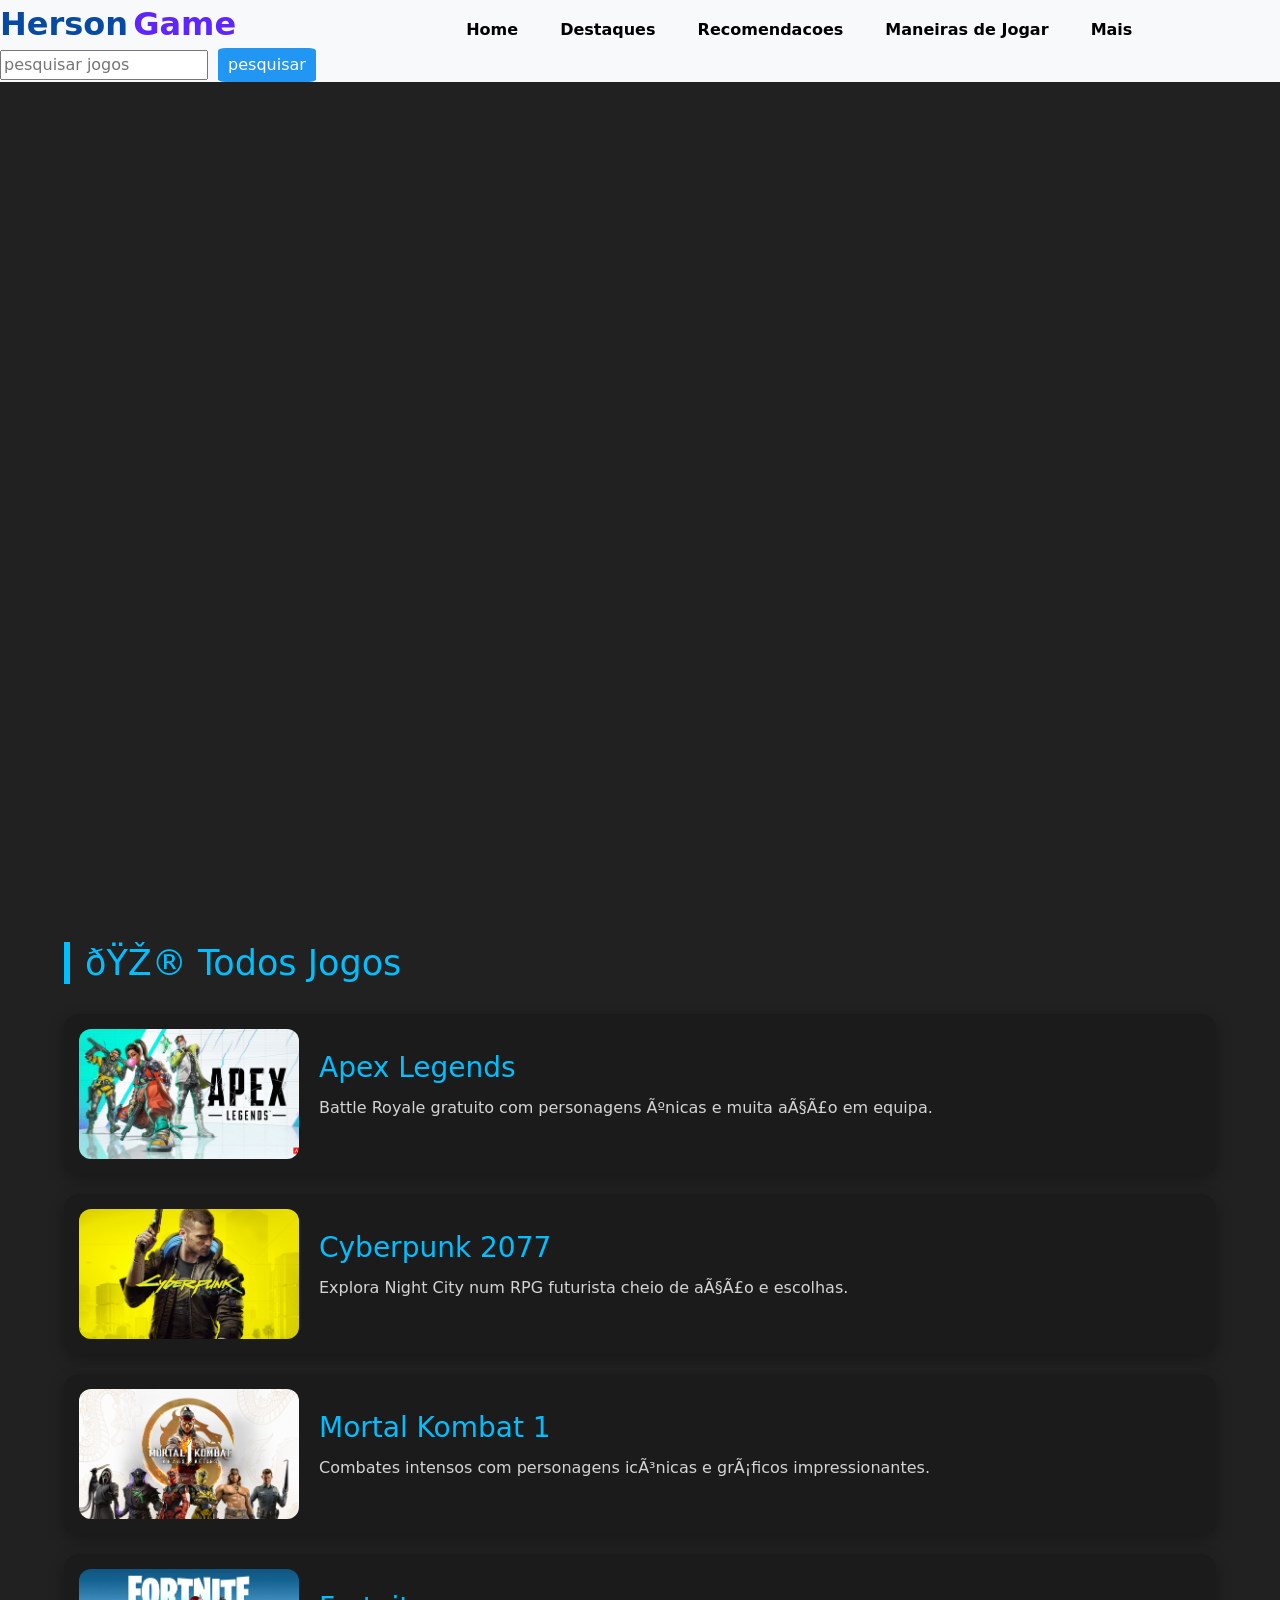
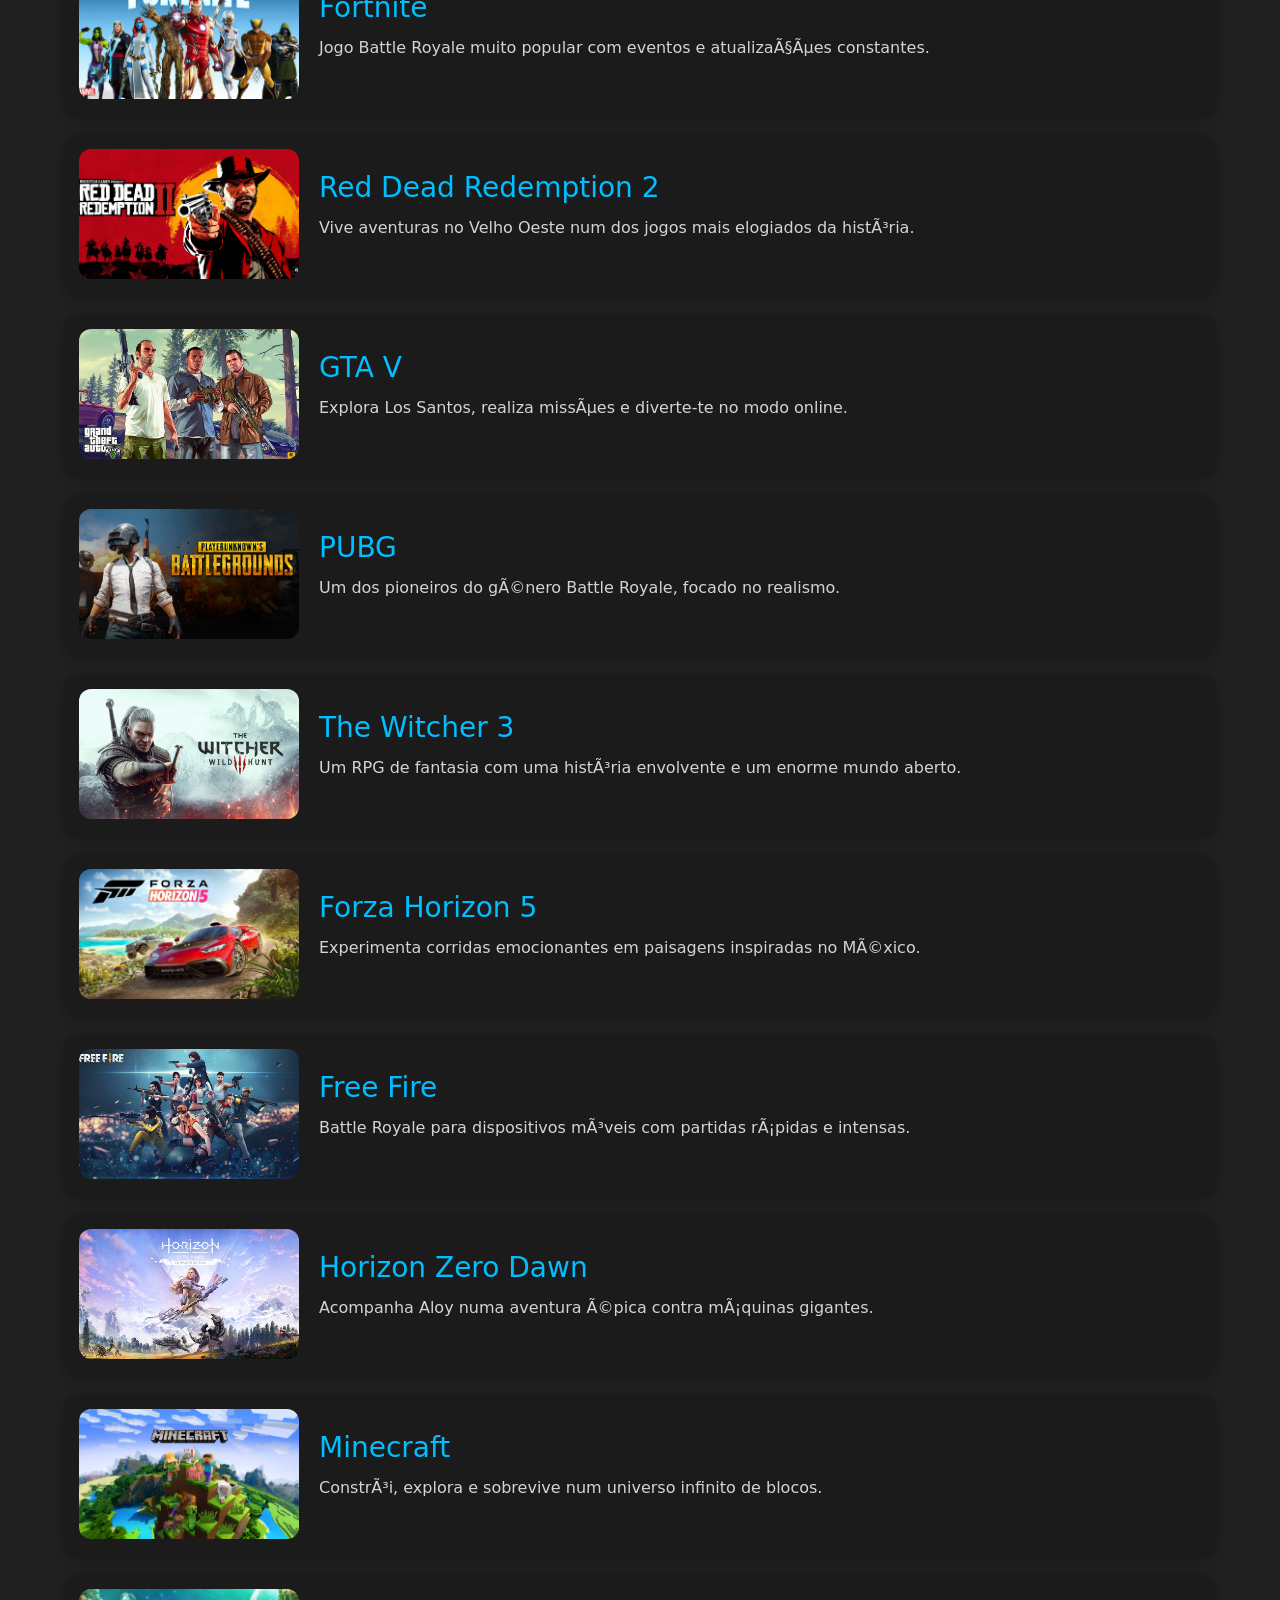
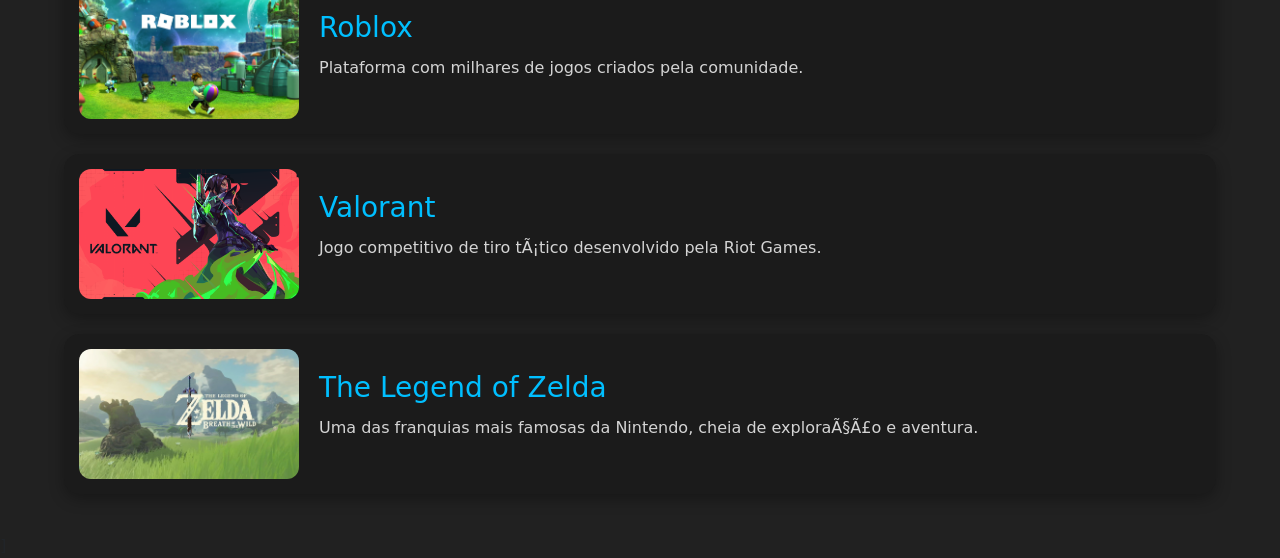
<file: index.html>
<!DOCTYPE html>
<html lang="pt-br">

<head class="bg-light link ">
    <meta charset="=UTF-8">
    <title>Hersongamerepack</title>
    <link href="https://cdn.jsdelivr.net/npm/bootstrap@5.3.8/dist/css/bootstrap.min.css" rel="stylesheet"
        integrity="sha384-sRIl4kxILFvY47J16cr9ZwB07vP4J8+LH7qKQnuqkuIAvNWLzeN8tE5YBujZqJLB" crossorigin="anonymous">
    <script src="https://cdn.jsdelivr.net/npm/bootstrap@5.3.8/dist/js/bootstrap.bundle.min.js"
        integrity="sha384-FKyoEForCGlyvwx9Hj09JcYn3nv7wiPVlz7YYwJrWVcXK/BmnVDxM+D2scQbITxI"
        crossorigin="anonymous"></script>

    <link rel="stylesheet" href="style.css">
   

</head>
 <script>
   function pesquisar() {
    let pesquisa = document.getElementById("campoPesquisa").value.toLowerCase().trim();

    if (pesquisa.includes("apex")) {
        window.location.href = "destaques.html#apex";
    }
    else if (pesquisa.includes("cyber") || pesquisa.includes("cyberpunk")) {
        window.location.href = "destaques.html#cyberpunk";
    }
    else if (pesquisa.includes("mk")) {
        window.location.href = "destaques.html#mk1";
    }
    else if (pesquisa.includes("fortnite")) {
        window.location.href = "destaques.html#fortnite";
    }
    else if (pesquisa.includes("gta")) {
        window.location.href = "destaques.html#gta5";
    }
    else if (pesquisa.includes("minecraft")) {
        window.location.href = "destaques.html#minecraft";
    }
    else if (pesquisa.includes("valorant")) {
        window.location.href = "destaques.html#valorant";
    }
    else {
        alert("Jogo não encontrado!");
    }
}


</script>

<body>
    <header class="bg-light header">
        
            <span class="span-1">Herson</span>
            <span class="span-2">Game</span>
            <section class="links pesquisa">
            <a href="Game.html">Home</a>
            <a href="destaques.html">Destaques</a>
            <a href="recomendacoes.html">Recomendacoes</a>
            <a href="maneiras de jogar.html">Maneiras de Jogar</a>
            <a href="mais.html">Mais</a>           
            <input type="text" id="campoPesquisa" placeholder="pesquisar jogos" >
           <button onclick="pesquisar()">pesquisar</button>
                
               
          
            
        </section>
        
    </header>
    <main>
       


            <section>
                <section class="secao1">
                <div class="slider">
                 <img src="imagens/haland.jpg" alt=""> 
                 <img src="imagens/mk1.jpg" alt=""> 
                 <img src="imagens/the last.jpg" alt=""> 
                 <img src="imagens/gost.jpg" alt=""> 
                 <img src="imagens/two2.png" alt=""> 
                 <img src="imagens/smit.jpg" alt="">  
                 <img src="imagens/wha.jpg" alt=""> 
                 
                </div>

                
                </section>

                <section class="recomendacoes-home">

    <h2 class="titulo-home">🎮 Todos Jogos</h2>

    <div class="jogo-home">
        <img src="imagens 2/apex.jpg" alt="Apex">
        <div class="info-jogo">
            <h3>Apex Legends</h3>
            <p>Battle Royale gratuito com personagens únicas e muita ação em equipa.</p>
        </div>
    </div>

    <div class="jogo-home">
        <img src="imagens 2/cyber.jpg" alt="Cyberpunk">
        <div class="info-jogo">
            <h3>Cyberpunk 2077</h3>
            <p>Explora Night City num RPG futurista cheio de ação e escolhas.</p>
        </div>
    </div>

    <div class="jogo-home">
        <img src="imagens/mk1.jpg" alt="MK1">
        <div class="info-jogo">
            <h3>Mortal Kombat 1</h3>
            <p>Combates intensos com personagens icónicas e gráficos impressionantes.</p>
        </div>
    </div>

    <div class="jogo-home">
        <img src="imagens 2/fortnite.jpg" alt="Fortnite">
        <div class="info-jogo">
            <h3>Fortnite</h3>
            <p>Jogo Battle Royale muito popular com eventos e atualizações constantes.</p>
        </div>
    </div>

    <div class="jogo-home">
        <img src="imagens 2/red.jpg" alt="Red Dead Redemption 2">
        <div class="info-jogo">
            <h3>Red Dead Redemption 2</h3>
            <p>Vive aventuras no Velho Oeste num dos jogos mais elogiados da história.</p>
        </div>
    </div>

    <div class="jogo-home">
        <img src="imagens 2/gta v.jpg" alt="GTA V">
        <div class="info-jogo">
            <h3>GTA V</h3>
            <p>Explora Los Santos, realiza missões e diverte-te no modo online.</p>
        </div>
    </div>

    <div class="jogo-home">
        <img src="imagens 2/pug.jpg" alt="PUBG">
        <div class="info-jogo">
            <h3>PUBG</h3>
            <p>Um dos pioneiros do género Battle Royale, focado no realismo.</p>
        </div>
    </div>

    <div class="jogo-home">
        <img src="imagens 2/witcher.jpg" alt="The Witcher">
        <div class="info-jogo">
            <h3>The Witcher 3</h3>
            <p>Um RPG de fantasia com uma história envolvente e um enorme mundo aberto.</p>
        </div>
    </div>

    <div class="jogo-home">
        <img src="imagens 2/forza ho.jpg" alt="Forza Horizon 5">
        <div class="info-jogo">
            <h3>Forza Horizon 5</h3>
            <p>Experimenta corridas emocionantes em paisagens inspiradas no México.</p>
        </div>
    </div>

    <div class="jogo-home">
        <img src="imagens 2/free.jpg" alt="Free Fire">
        <div class="info-jogo">
            <h3>Free Fire</h3>
            <p>Battle Royale para dispositivos móveis com partidas rápidas e intensas.</p>
        </div>
    </div>

    <div class="jogo-home">
        <img src="imagens 2/horizon.avif" alt="Horizon Zero Dawn">
        <div class="info-jogo">
            <h3>Horizon Zero Dawn</h3>
            <p>Acompanha Aloy numa aventura épica contra máquinas gigantes.</p>
        </div>
    </div>

    <div class="jogo-home">
        <img src="imagens 2/mine.jpg" alt="Minecraft">
        <div class="info-jogo">
            <h3>Minecraft</h3>
            <p>Constrói, explora e sobrevive num universo infinito de blocos.</p>
        </div>
    </div>

    <div class="jogo-home">
        <img src="imagens 2/roblox.jpg" alt="Roblox">
        <div class="info-jogo">
            <h3>Roblox</h3>
            <p>Plataforma com milhares de jogos criados pela comunidade.</p>
        </div>
    </div>

    <div class="jogo-home">
        <img src="imagens 2/valorant.png" alt="Valorant">
        <div class="info-jogo">
            <h3>Valorant</h3>
            <p>Jogo competitivo de tiro tático desenvolvido pela Riot Games.</p>
        </div>
    </div>

    <div class="jogo-home">
        <img src="imagens 2/zelda.jpg" alt="Zelda">
        <div class="info-jogo">
            <h3>The Legend of Zelda</h3>
            <p>Uma das franquias mais famosas da Nintendo, cheia de exploração e aventura.</p>
        </div>
    </div>

</section>
    </main>


</body>




</html>

]
</file>
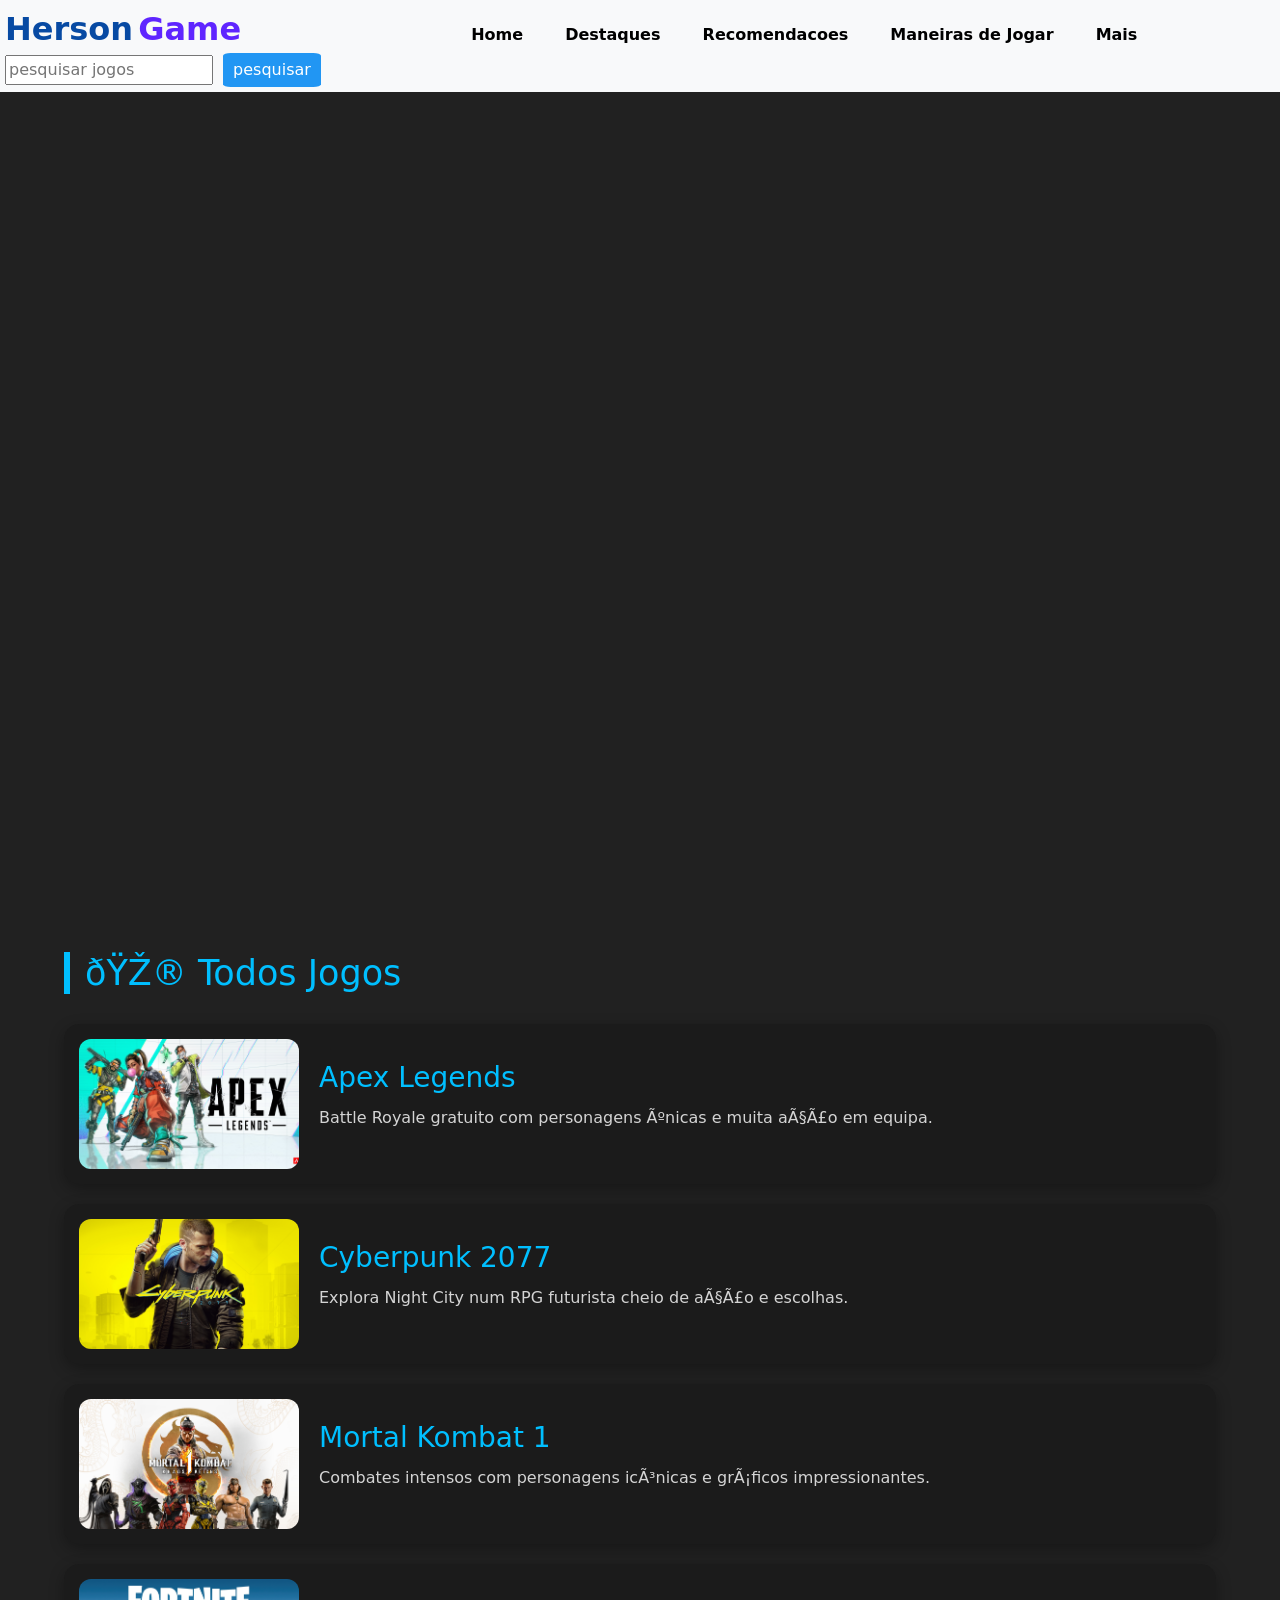
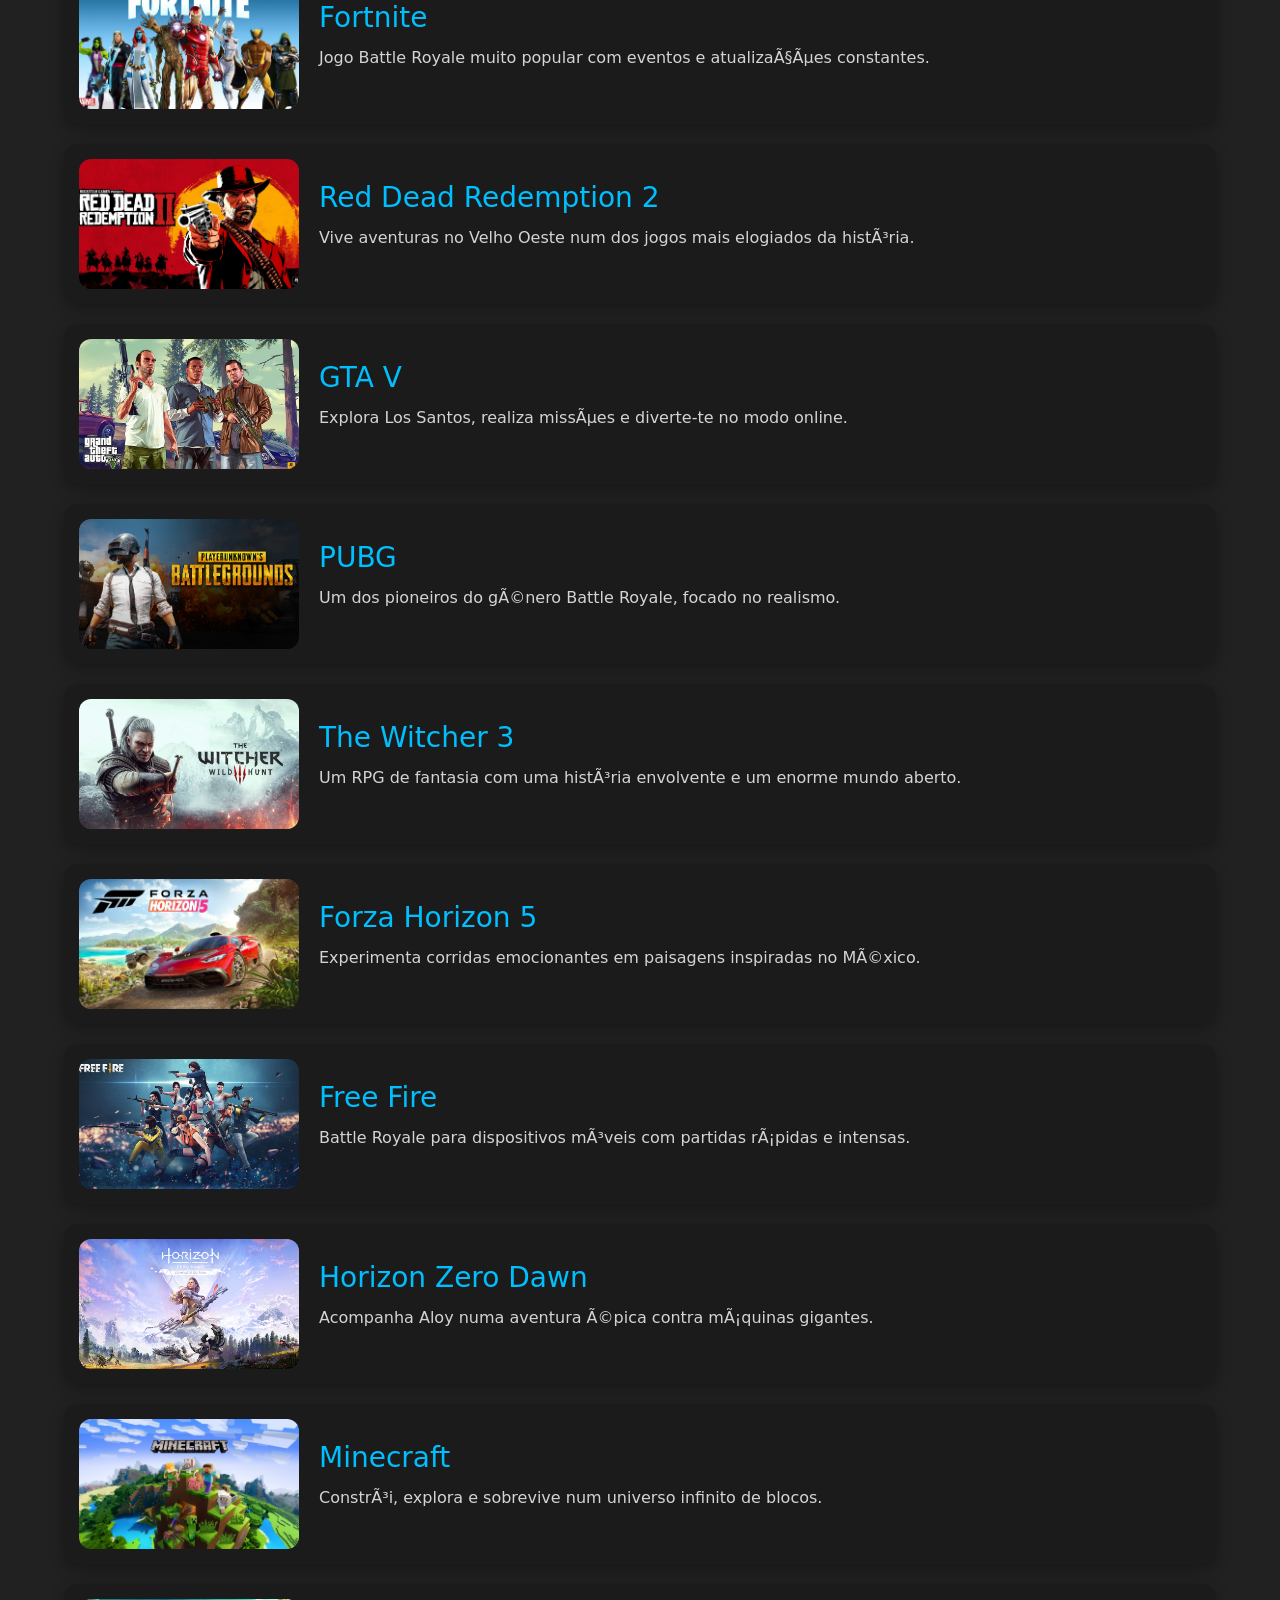
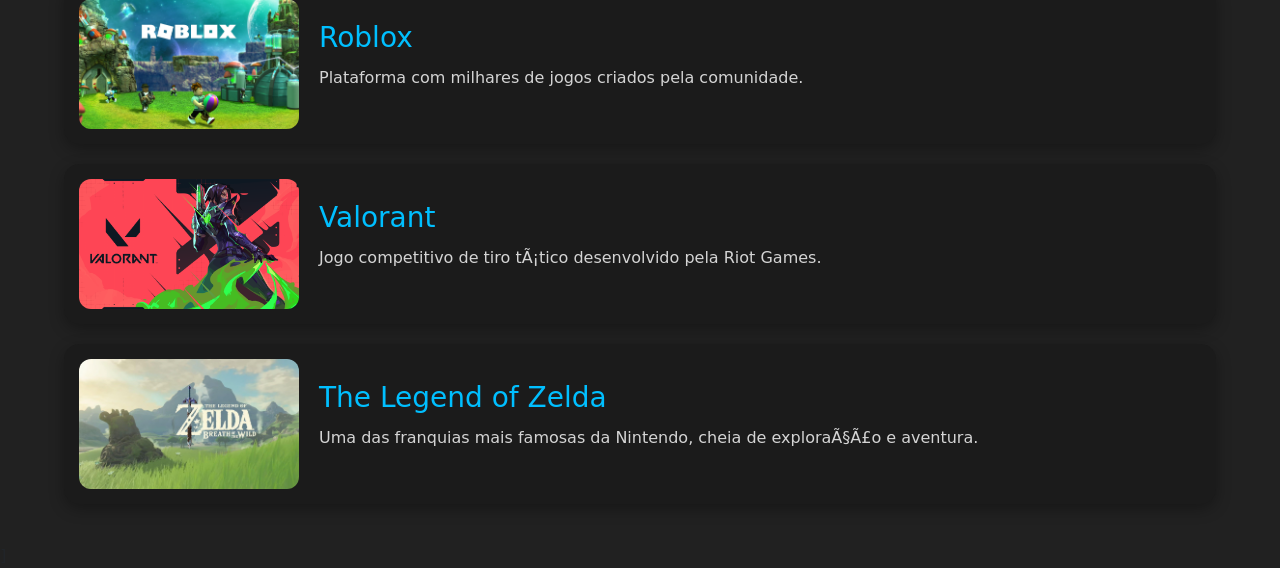
<file: site game/index.html>
<!DOCTYPE html>
<html lang="pt-br">

<head class="bg-light link ">
    <meta charset="=UTF-8">
    <title>Hersongamerepack</title>
    <link href="https://cdn.jsdelivr.net/npm/bootstrap@5.3.8/dist/css/bootstrap.min.css" rel="stylesheet"
        integrity="sha384-sRIl4kxILFvY47J16cr9ZwB07vP4J8+LH7qKQnuqkuIAvNWLzeN8tE5YBujZqJLB" crossorigin="anonymous">
    <script src="https://cdn.jsdelivr.net/npm/bootstrap@5.3.8/dist/js/bootstrap.bundle.min.js"
        integrity="sha384-FKyoEForCGlyvwx9Hj09JcYn3nv7wiPVlz7YYwJrWVcXK/BmnVDxM+D2scQbITxI"
        crossorigin="anonymous"></script>

    <link rel="stylesheet" href="style.css">
   

</head>
 <script>
   function pesquisar() {
    let pesquisa = document.getElementById("campoPesquisa").value.toLowerCase().trim();

    if (pesquisa.includes("apex")) {
        window.location.href = "destaques.html#apex";
    }
    else if (pesquisa.includes("cyber") || pesquisa.includes("cyberpunk")) {
        window.location.href = "destaques.html#cyberpunk";
    }
    else if (pesquisa.includes("mk")) {
        window.location.href = "destaques.html#mk1";
    }
    else if (pesquisa.includes("fortnite")) {
        window.location.href = "destaques.html#fortnite";
    }
    else if (pesquisa.includes("gta")) {
        window.location.href = "destaques.html#gta5";
    }
    else if (pesquisa.includes("minecraft")) {
        window.location.href = "destaques.html#minecraft";
    }
    else if (pesquisa.includes("valorant")) {
        window.location.href = "destaques.html#valorant";
    }
    else {
        alert("Jogo não encontrado!");
    }
}


</script>

<body>
    <header class="bg-light header">
        
            <span class="span-1">Herson</span>
            <span class="span-2">Game</span>
            <section class="links pesquisa">
            <a href="http://127.0.0.1:5500/game.html">Home</a>
            <a href="destaques.html">Destaques</a>
            <a href="recomendacoes.html">Recomendacoes</a>
            <a href="maneiras de jogar.html">Maneiras de Jogar</a>
            <a href="mais.html">Mais</a>           
            <input type="text" id="campoPesquisa" placeholder="pesquisar jogos" >
           <button onclick="pesquisar()">pesquisar</button>
                
               
          
            
        </section>
        
    </header>
    <main>
       


            <section>
                <section class="secao1">
                <div class="slider">
                 <img src="imagens/haland.jpg" alt=""> 
                 <img src="imagens/mk1.jpg" alt=""> 
                 <img src="imagens/the last.jpg" alt=""> 
                 <img src="imagens/gost.jpg" alt=""> 
                 <img src="imagens/two2.png" alt=""> 
                 <img src="imagens/smit.jpg" alt="">  
                 <img src="imagens/wha.jpg" alt=""> 
                 
                </div>

                
                </section>

                <section class="recomendacoes-home">

    <h2 class="titulo-home">🎮 Todos Jogos</h2>

    <div class="jogo-home">
        <img src="imagens 2/apex.jpg" alt="Apex">
        <div class="info-jogo">
            <h3>Apex Legends</h3>
            <p>Battle Royale gratuito com personagens únicas e muita ação em equipa.</p>
        </div>
    </div>

    <div class="jogo-home">
        <img src="imagens 2/cyber.jpg" alt="Cyberpunk">
        <div class="info-jogo">
            <h3>Cyberpunk 2077</h3>
            <p>Explora Night City num RPG futurista cheio de ação e escolhas.</p>
        </div>
    </div>

    <div class="jogo-home">
        <img src="imagens/mk1.jpg" alt="MK1">
        <div class="info-jogo">
            <h3>Mortal Kombat 1</h3>
            <p>Combates intensos com personagens icónicas e gráficos impressionantes.</p>
        </div>
    </div>

    <div class="jogo-home">
        <img src="imagens 2/fortnite.jpg" alt="Fortnite">
        <div class="info-jogo">
            <h3>Fortnite</h3>
            <p>Jogo Battle Royale muito popular com eventos e atualizações constantes.</p>
        </div>
    </div>

    <div class="jogo-home">
        <img src="imagens 2/red.jpg" alt="Red Dead Redemption 2">
        <div class="info-jogo">
            <h3>Red Dead Redemption 2</h3>
            <p>Vive aventuras no Velho Oeste num dos jogos mais elogiados da história.</p>
        </div>
    </div>

    <div class="jogo-home">
        <img src="imagens 2/gta v.jpg" alt="GTA V">
        <div class="info-jogo">
            <h3>GTA V</h3>
            <p>Explora Los Santos, realiza missões e diverte-te no modo online.</p>
        </div>
    </div>

    <div class="jogo-home">
        <img src="imagens 2/pug.jpg" alt="PUBG">
        <div class="info-jogo">
            <h3>PUBG</h3>
            <p>Um dos pioneiros do género Battle Royale, focado no realismo.</p>
        </div>
    </div>

    <div class="jogo-home">
        <img src="imagens 2/witcher.jpg" alt="The Witcher">
        <div class="info-jogo">
            <h3>The Witcher 3</h3>
            <p>Um RPG de fantasia com uma história envolvente e um enorme mundo aberto.</p>
        </div>
    </div>

    <div class="jogo-home">
        <img src="imagens 2/forza ho.jpg" alt="Forza Horizon 5">
        <div class="info-jogo">
            <h3>Forza Horizon 5</h3>
            <p>Experimenta corridas emocionantes em paisagens inspiradas no México.</p>
        </div>
    </div>

    <div class="jogo-home">
        <img src="imagens 2/free.jpg" alt="Free Fire">
        <div class="info-jogo">
            <h3>Free Fire</h3>
            <p>Battle Royale para dispositivos móveis com partidas rápidas e intensas.</p>
        </div>
    </div>

    <div class="jogo-home">
        <img src="imagens 2/horizon.avif" alt="Horizon Zero Dawn">
        <div class="info-jogo">
            <h3>Horizon Zero Dawn</h3>
            <p>Acompanha Aloy numa aventura épica contra máquinas gigantes.</p>
        </div>
    </div>

    <div class="jogo-home">
        <img src="imagens 2/mine.jpg" alt="Minecraft">
        <div class="info-jogo">
            <h3>Minecraft</h3>
            <p>Constrói, explora e sobrevive num universo infinito de blocos.</p>
        </div>
    </div>

    <div class="jogo-home">
        <img src="imagens 2/roblox.jpg" alt="Roblox">
        <div class="info-jogo">
            <h3>Roblox</h3>
            <p>Plataforma com milhares de jogos criados pela comunidade.</p>
        </div>
    </div>

    <div class="jogo-home">
        <img src="imagens 2/valorant.png" alt="Valorant">
        <div class="info-jogo">
            <h3>Valorant</h3>
            <p>Jogo competitivo de tiro tático desenvolvido pela Riot Games.</p>
        </div>
    </div>

    <div class="jogo-home">
        <img src="imagens 2/zelda.jpg" alt="Zelda">
        <div class="info-jogo">
            <h3>The Legend of Zelda</h3>
            <p>Uma das franquias mais famosas da Nintendo, cheia de exploração e aventura.</p>
        </div>
    </div>

</section>
    </main>


</body>




</html>

]
</file>
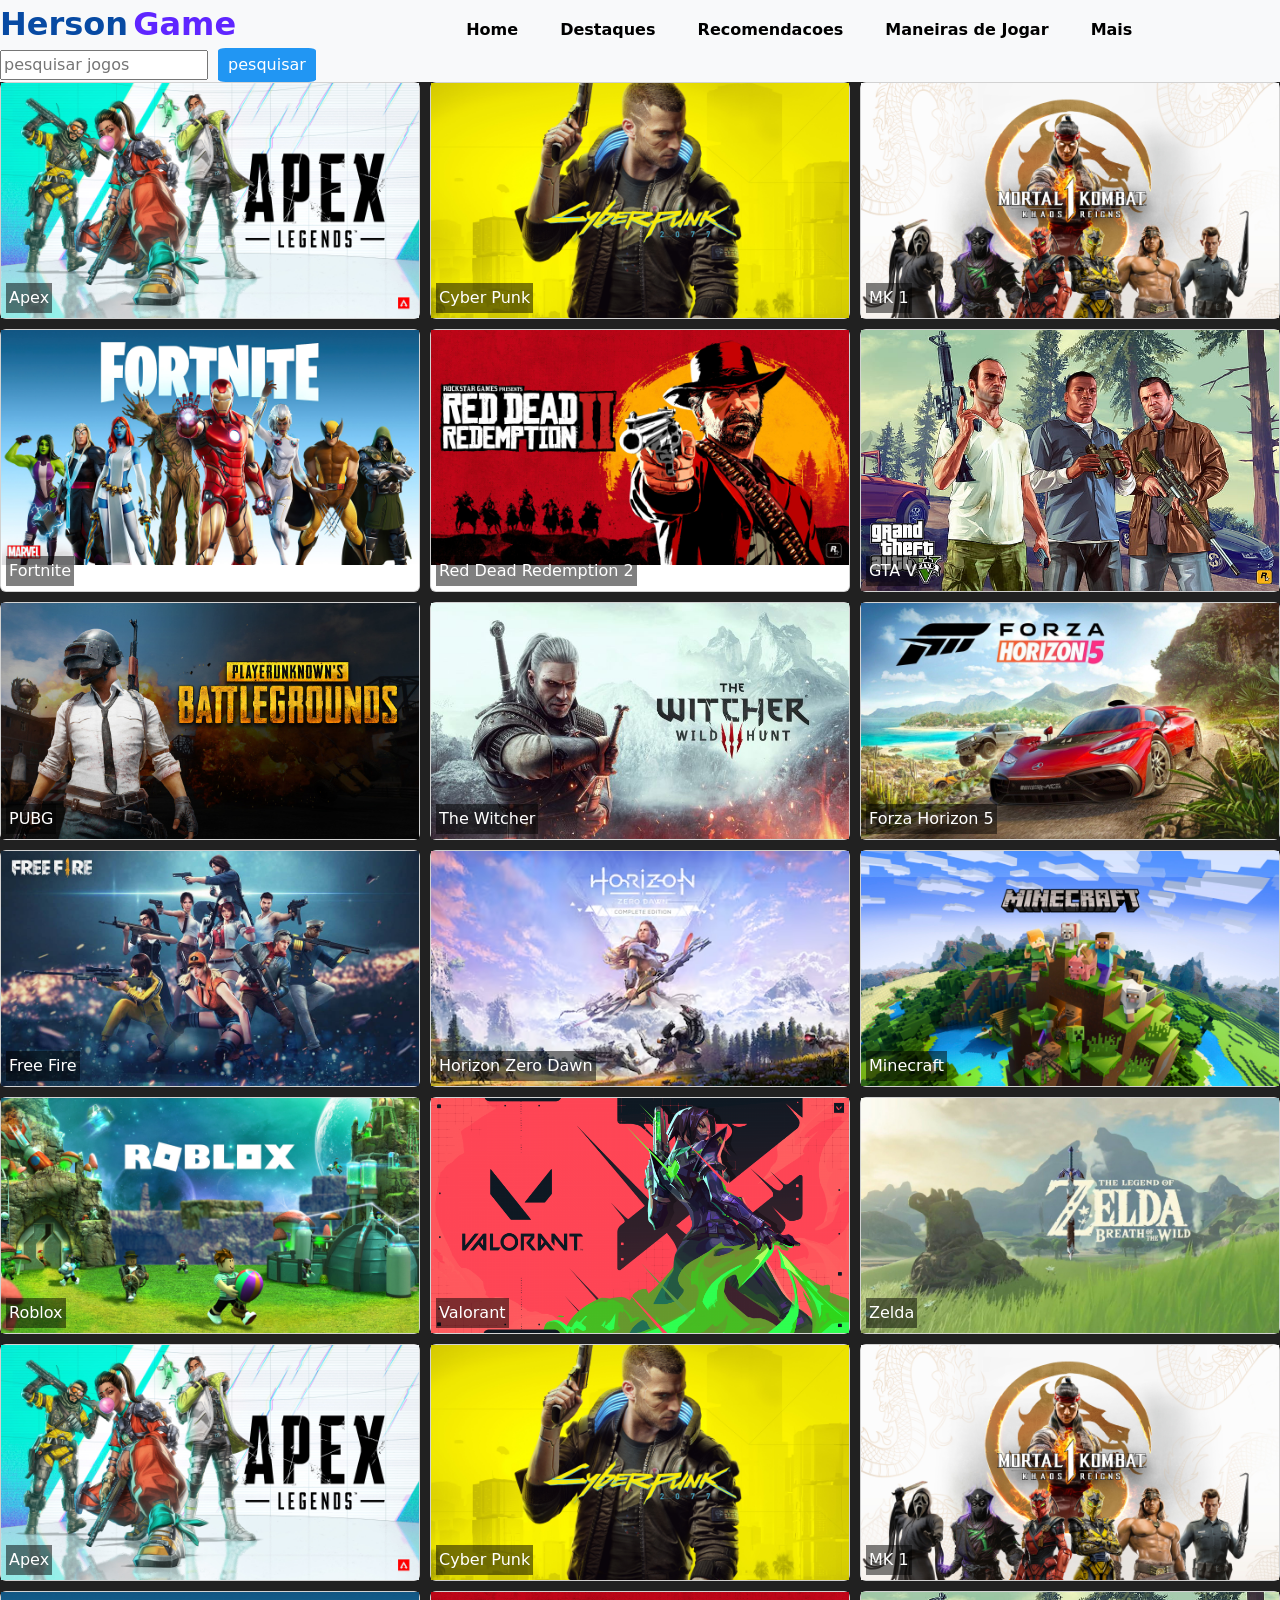
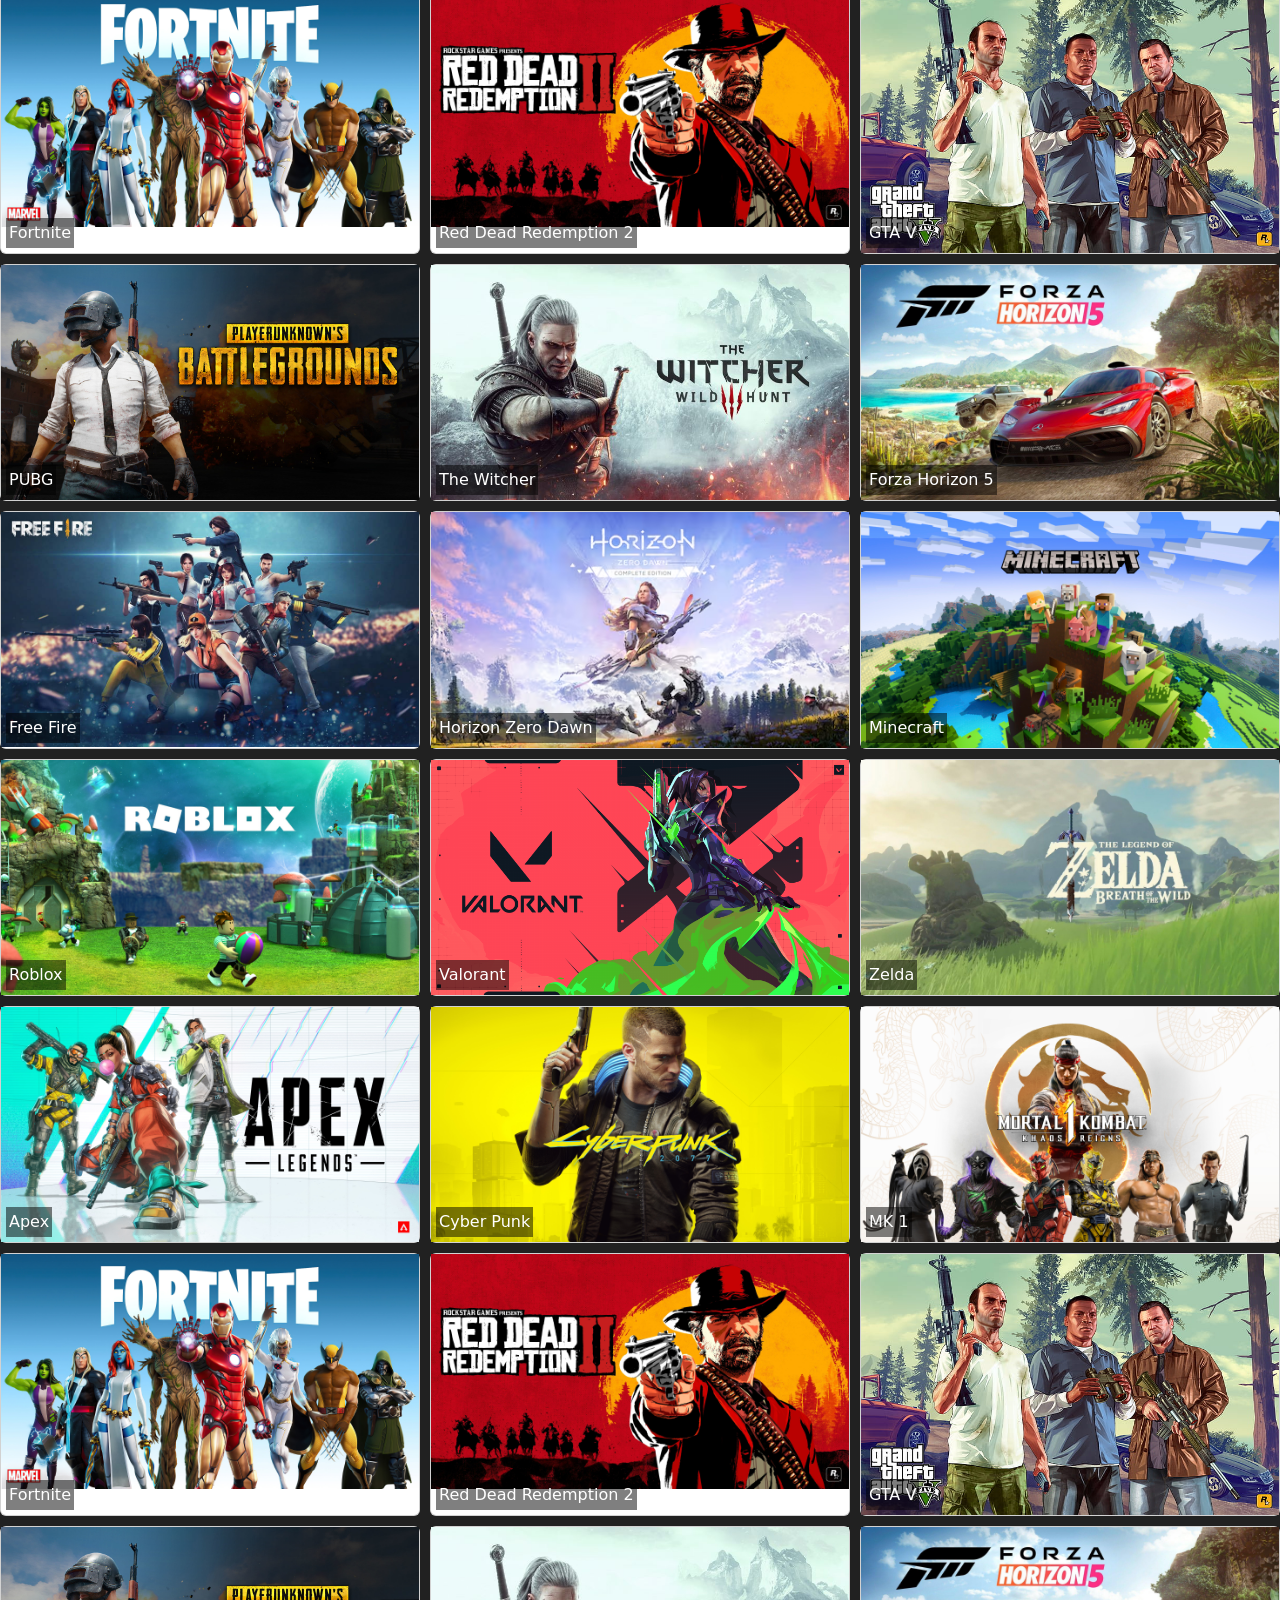
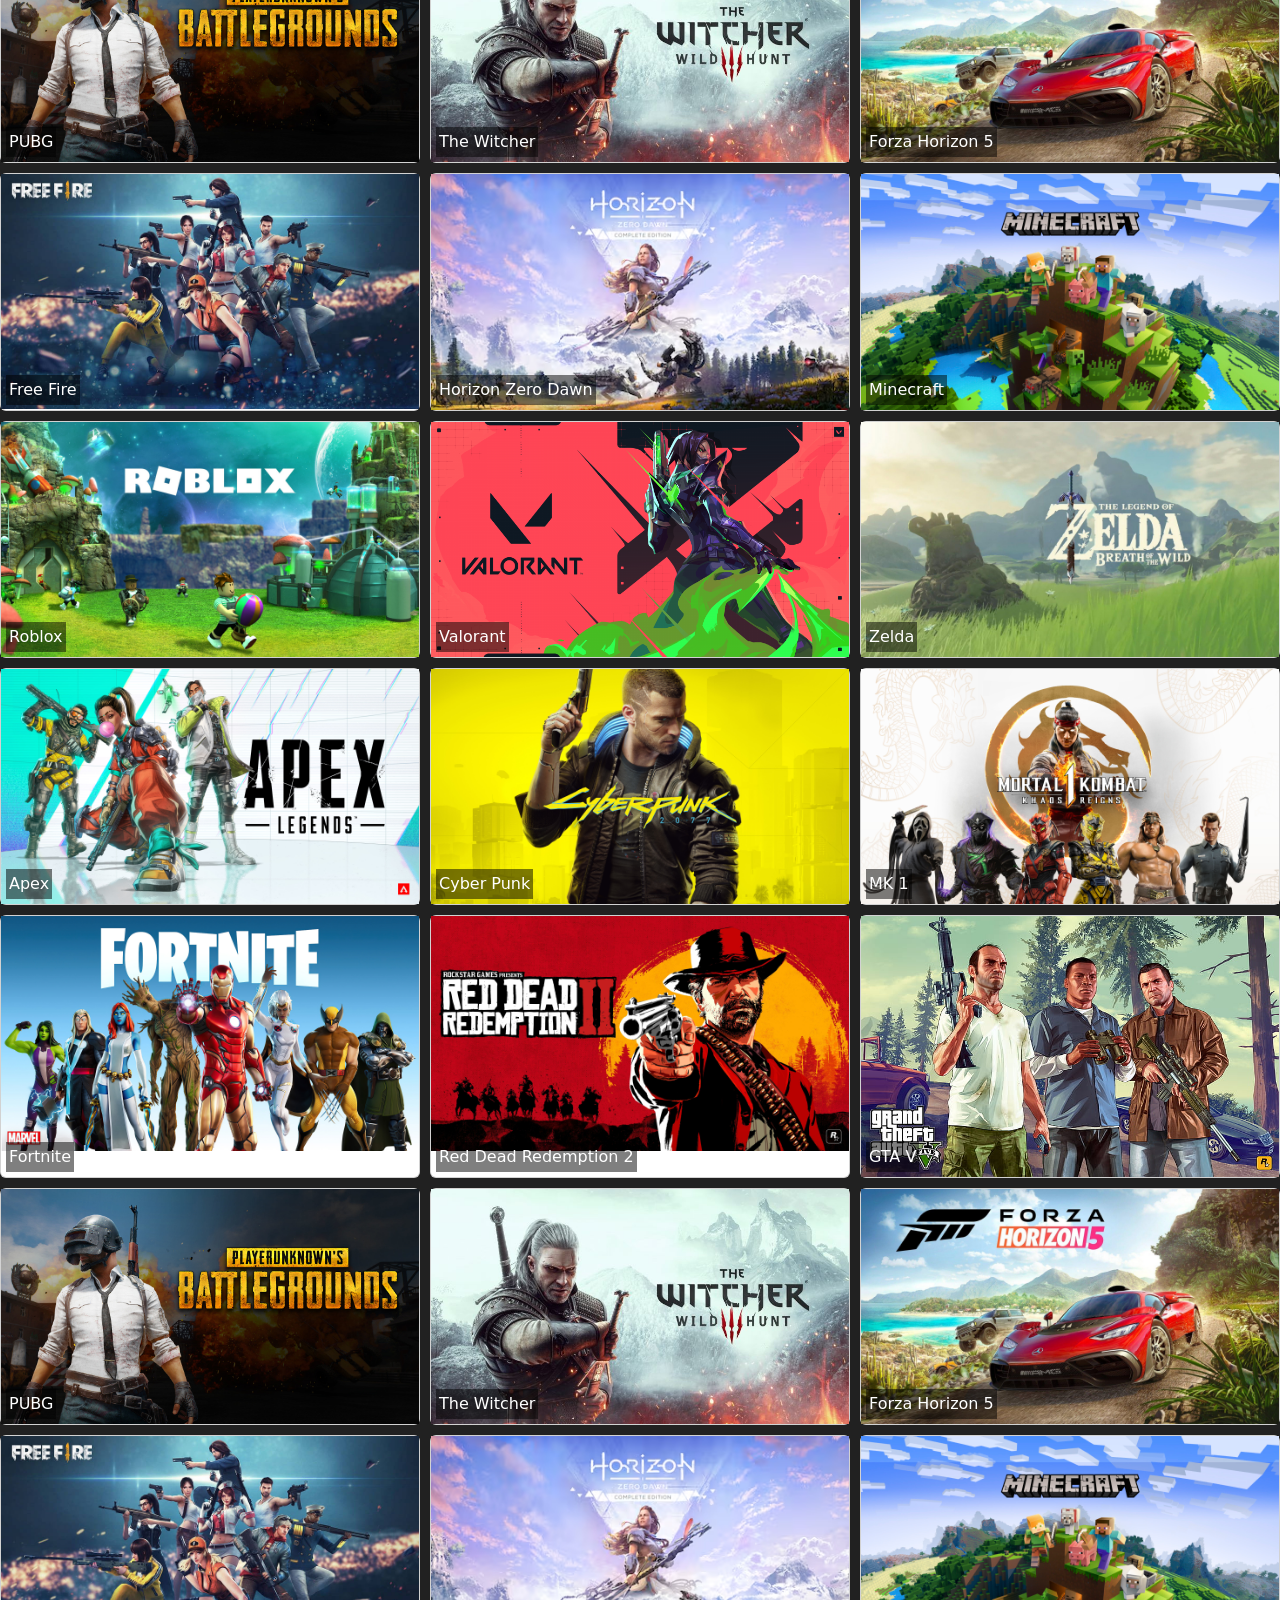
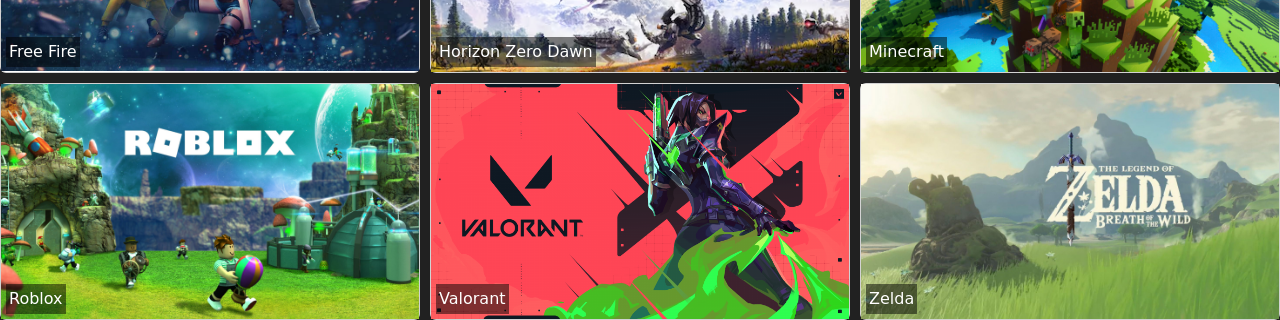
<file: destaques.html>
<!DOCTYPE html>
<html lang="pt-br">

<head class="bg-light link ">
    <meta charset="=UTF-8">
    <title>Hersongamerepack</title>
    <link href="https://cdn.jsdelivr.net/npm/bootstrap@5.3.8/dist/css/bootstrap.min.css" rel="stylesheet"
        integrity="sha384-sRIl4kxILFvY47J16cr9ZwB07vP4J8+LH7qKQnuqkuIAvNWLzeN8tE5YBujZqJLB" crossorigin="anonymous">
    <script src="https://cdn.jsdelivr.net/npm/bootstrap@5.3.8/dist/js/bootstrap.bundle.min.js"
        integrity="sha384-FKyoEForCGlyvwx9Hj09JcYn3nv7wiPVlz7YYwJrWVcXK/BmnVDxM+D2scQbITxI"
        crossorigin="anonymous"></script>

    <link rel="stylesheet" href="style.css">
   

</head>
<script>
   function pesquisar() {
    let pesquisa = document.getElementById("campoPesquisa").value.toLowerCase().trim();

    if (pesquisa.includes("apex")) {
        window.location.href = "destaques.html#apex";
    }
    else if (pesquisa.includes("cyber") || pesquisa.includes("cyberpunk")) {
        window.location.href = "destaques.html#cyberpunk";
    }
    else if (pesquisa.includes("mk")) {
        window.location.href = "destaques.html#mk1";
    }
    else if (pesquisa.includes("fortnite")) {
        window.location.href = "destaques.html#fortnite";
    }
    else if (pesquisa.includes("gta")) {
        window.location.href = "destaques.html#gta5";
    }
    else if (pesquisa.includes("minecraft")) {
        window.location.href = "destaques.html#minecraft";
    }
    else if (pesquisa.includes("valorant")) {
        window.location.href = "destaques.html#valorant";
    }
    else {
        alert("Jogo não encontrado!");
    }
}


</script>

<body>
    <header class="bg-light header">
        
            <span class="span-1">Herson</span>
            <span class="span-2">Game</span>
            <section class="links pesquisa">
            <a href="game.html">Home</a>
            <a href="destaques.html">Destaques</a>
            <a href="recomendacoes.html">Recomendacoes</a>
            <a href="maneiras de jogar.html">Maneiras de Jogar</a>
            <a href="mais.html">Mais</a>      
            <input type="text" id="campoPesquisa" placeholder="pesquisar jogos" >
            <button onclick="pesquisar()">pesquisar</button>
                     
            

            </section>
            
        </section>
        
    </header>

    <main>
        <div class="grid-jogos">
<div class="card" id="apex">
  <img src="imagens 2/apex.jpg">
  <div class="texto">Apex</div>
</div>

<div class="card" id="cyberpunk">
  <img src="imagens 2/cyber.jpg">
  <div class="texto">Cyber Punk</div>
</div>

<div class="card" id="mk1">
  <img src="imagens/mk1.jpg">
  <div class="texto">MK 1</div>
</div>

<div class="card" id="fortnite">
  <img src="imagens 2/fortnite.jpg">
  <div class="texto">Fortnite</div>
</div>

<div class="card" id="reddead">
  <img src="imagens 2/red.jpg">
  <div class="texto">Red Dead Redemption 2</div>
</div>

<div class="card" id="gta5">
  <img src="imagens 2/gta v.jpg">
  <div class="texto">GTA V</div>
</div>

<div class="card" id="pubg">
  <img src="imagens 2/pug.jpg">
  <div class="texto">PUBG</div>
</div>

<div class="card" id="witcher">
  <img src="imagens 2/witcher.jpg">
  <div class="texto">The Witcher</div>
</div>

<div class="card" id="forza5">
  <img src="imagens 2/forza ho.jpg">
  <div class="texto">Forza Horizon 5</div>
</div>

<div class="card" id="freefire">
  <img src="imagens 2/free.jpg">
  <div class="texto">Free Fire</div>
</div>

<div class="card" id="horizon">
  <img src="imagens 2/horizon.avif">
  <div class="texto">Horizon Zero Dawn</div>
</div>

<div class="card" id="minecraft">
  <img src="imagens 2/mine.jpg">
  <div class="texto">Minecraft</div>
</div>

<div class="card" id="roblox">
  <img src="imagens 2/roblox.jpg">
  <div class="texto">Roblox</div>
</div>

<div class="card" id="valorant">
  <img src="imagens 2/valorant.png">
  <div class="texto">Valorant</div>
</div>

<div class="card" id="zelda">
  <img src="imagens 2/zelda.jpg">
  <div class="texto">Zelda</div>
</div>

<div class="card" id="apex">
  <img src="imagens 2/apex.jpg">
  <div class="texto">Apex</div>
</div>

<div class="card" id="cyberpunk">
  <img src="imagens 2/cyber.jpg">
  <div class="texto">Cyber Punk</div>
</div>

<div class="card" id="mk1">
  <img src="imagens/mk1.jpg">
  <div class="texto">MK 1</div>
</div>

<div class="card" id="fortnite">
  <img src="imagens 2/fortnite.jpg">
  <div class="texto">Fortnite</div>
</div>

<div class="card" id="reddead">
  <img src="imagens 2/red.jpg">
  <div class="texto">Red Dead Redemption 2</div>
</div>

<div class="card" id="gta5">
  <img src="imagens 2/gta v.jpg">
  <div class="texto">GTA V</div>
</div>

<div class="card" id="pubg">
  <img src="imagens 2/pug.jpg">
  <div class="texto">PUBG</div>
</div>

<div class="card" id="witcher">
  <img src="imagens 2/witcher.jpg">
  <div class="texto">The Witcher</div>
</div>

<div class="card" id="forza5">
  <img src="imagens 2/forza ho.jpg">
  <div class="texto">Forza Horizon 5</div>
</div>

<div class="card" id="freefire">
  <img src="imagens 2/free.jpg">
  <div class="texto">Free Fire</div>
</div>

<div class="card" id="horizon">
  <img src="imagens 2/horizon.avif">
  <div class="texto">Horizon Zero Dawn</div>
</div>

<div class="card" id="minecraft">
  <img src="imagens 2/mine.jpg">
  <div class="texto">Minecraft</div>
</div>

<div class="card" id="roblox">
  <img src="imagens 2/roblox.jpg">
  <div class="texto">Roblox</div>
</div>

<div class="card" id="valorant">
  <img src="imagens 2/valorant.png">
  <div class="texto">Valorant</div>
</div>

<div class="card" id="zelda">
  <img src="imagens 2/zelda.jpg">
  <div class="texto">Zelda</div>
</div>

<div class="card" id="apex">
  <img src="imagens 2/apex.jpg">
  <div class="texto">Apex</div>
</div>

<div class="card" id="cyberpunk">
  <img src="imagens 2/cyber.jpg">
  <div class="texto">Cyber Punk</div>
</div>

<div class="card" id="mk1">
  <img src="imagens/mk1.jpg">
  <div class="texto">MK 1</div>
</div>

<div class="card" id="fortnite">
  <img src="imagens 2/fortnite.jpg">
  <div class="texto">Fortnite</div>
</div>

<div class="card" id="reddead">
  <img src="imagens 2/red.jpg">
  <div class="texto">Red Dead Redemption 2</div>
</div>

<div class="card" id="gta5">
  <img src="imagens 2/gta v.jpg">
  <div class="texto">GTA V</div>
</div>

<div class="card" id="pubg">
  <img src="imagens 2/pug.jpg">
  <div class="texto">PUBG</div>
</div>

<div class="card" id="witcher">
  <img src="imagens 2/witcher.jpg">
  <div class="texto">The Witcher</div>
</div>

<div class="card" id="forza5">
  <img src="imagens 2/forza ho.jpg">
  <div class="texto">Forza Horizon 5</div>
</div>

<div class="card" id="freefire">
  <img src="imagens 2/free.jpg">
  <div class="texto">Free Fire</div>
</div>

<div class="card" id="horizon">
  <img src="imagens 2/horizon.avif">
  <div class="texto">Horizon Zero Dawn</div>
</div>

<div class="card" id="minecraft">
  <img src="imagens 2/mine.jpg">
  <div class="texto">Minecraft</div>
</div>

<div class="card" id="roblox">
  <img src="imagens 2/roblox.jpg">
  <div class="texto">Roblox</div>
</div>

<div class="card" id="valorant">
  <img src="imagens 2/valorant.png">
  <div class="texto">Valorant</div>
</div>

<div class="card" id="zelda">
  <img src="imagens 2/zelda.jpg">
  <div class="texto">Zelda</div>
</div>

<div class="card" id="apex">
  <img src="imagens 2/apex.jpg">
  <div class="texto">Apex</div>
</div>

<div class="card" id="cyberpunk">
  <img src="imagens 2/cyber.jpg">
  <div class="texto">Cyber Punk</div>
</div>

<div class="card" id="mk1">
  <img src="imagens/mk1.jpg">
  <div class="texto">MK 1</div>
</div>

<div class="card" id="fortnite">
  <img src="imagens 2/fortnite.jpg">
  <div class="texto">Fortnite</div>
</div>

<div class="card" id="reddead">
  <img src="imagens 2/red.jpg">
  <div class="texto">Red Dead Redemption 2</div>
</div>

<div class="card" id="gta5">
  <img src="imagens 2/gta v.jpg">
  <div class="texto">GTA V</div>
</div>

<div class="card" id="pubg">
  <img src="imagens 2/pug.jpg">
  <div class="texto">PUBG</div>
</div>

<div class="card" id="witcher">
  <img src="imagens 2/witcher.jpg">
  <div class="texto">The Witcher</div>
</div>

<div class="card" id="forza5">
  <img src="imagens 2/forza ho.jpg">
  <div class="texto">Forza Horizon 5</div>
</div>

<div class="card" id="freefire">
  <img src="imagens 2/free.jpg">
  <div class="texto">Free Fire</div>
</div>

<div class="card" id="horizon">
  <img src="imagens 2/horizon.avif">
  <div class="texto">Horizon Zero Dawn</div>
</div>

<div class="card" id="minecraft">
  <img src="imagens 2/mine.jpg">
  <div class="texto">Minecraft</div>
</div>

<div class="card" id="roblox">
  <img src="imagens 2/roblox.jpg">
  <div class="texto">Roblox</div>
</div>

<div class="card" id="valorant">
  <img src="imagens 2/valorant.png">
  <div class="texto">Valorant</div>
</div>

<div class="card" id="zelda">
  <img src="imagens 2/zelda.jpg">
  <div class="texto">Zelda</div>
</div>
  

</div>
    </main>
        
    </body>
</file>
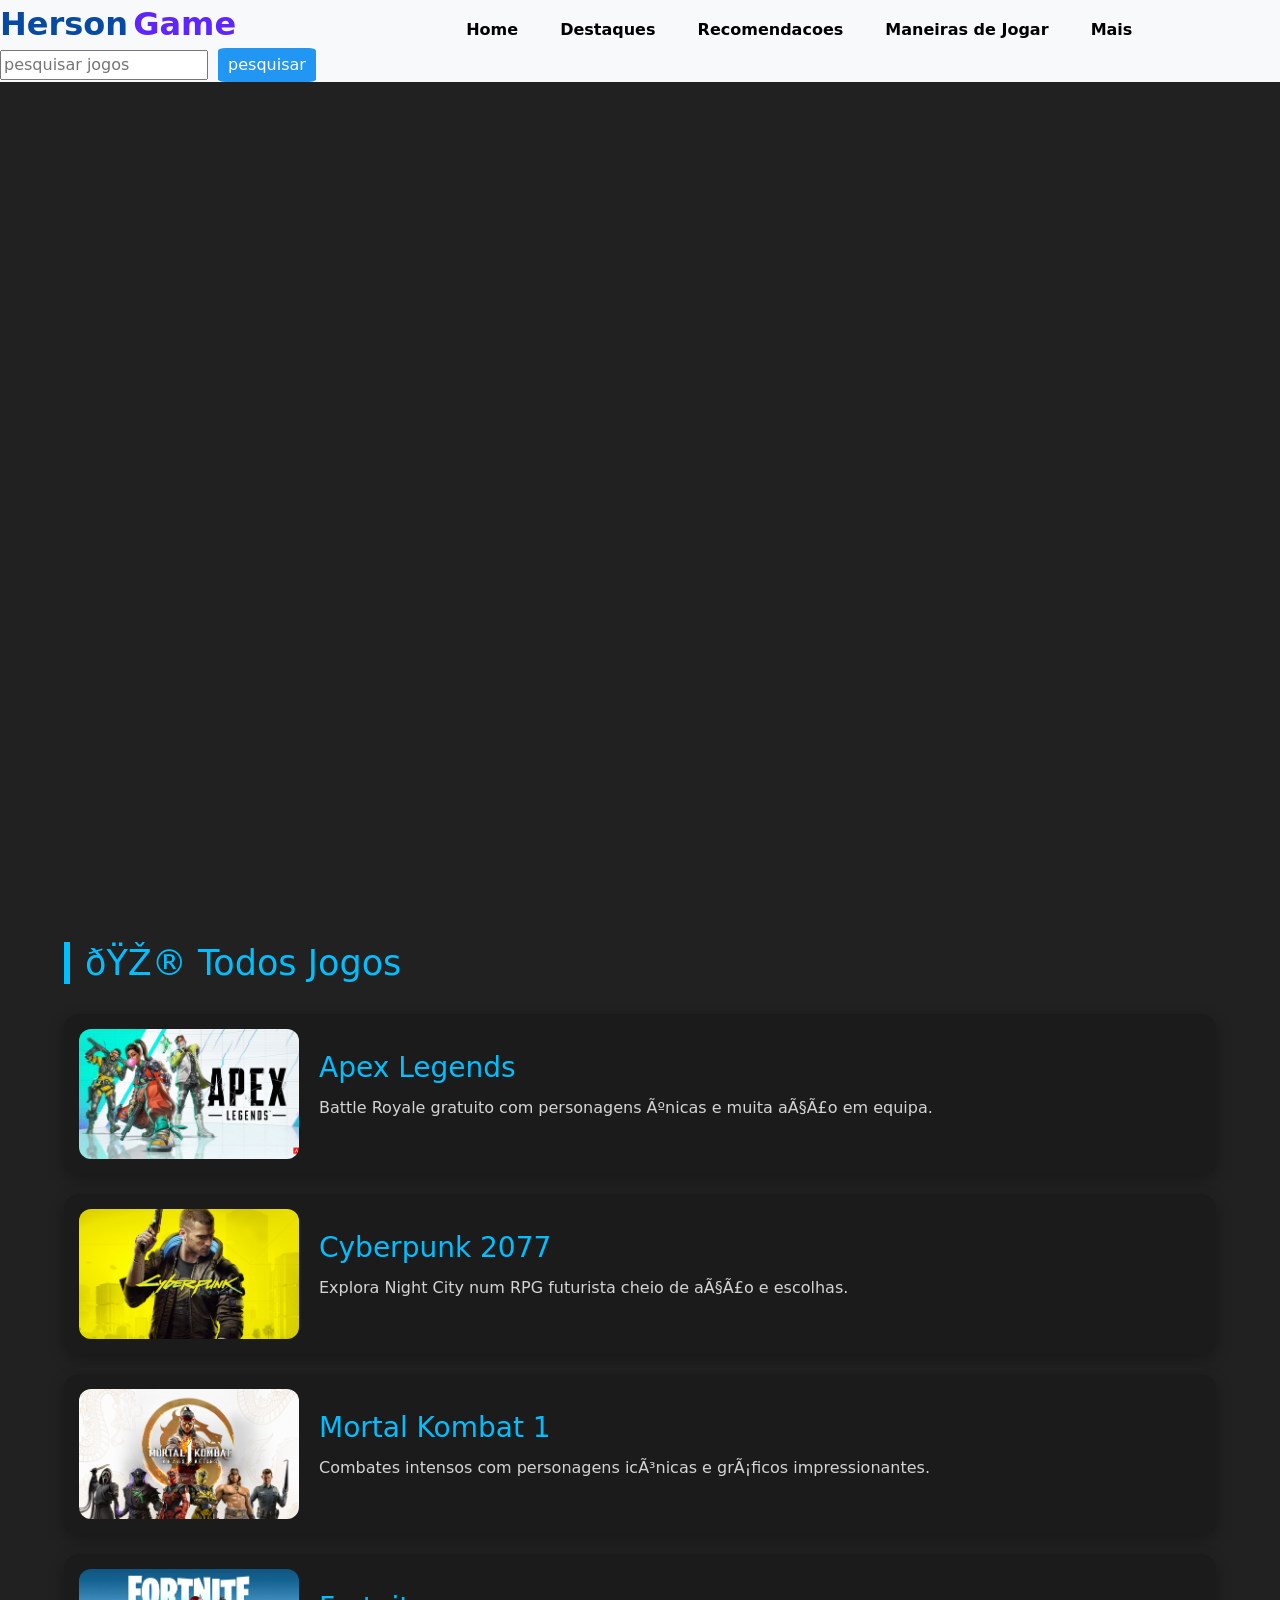
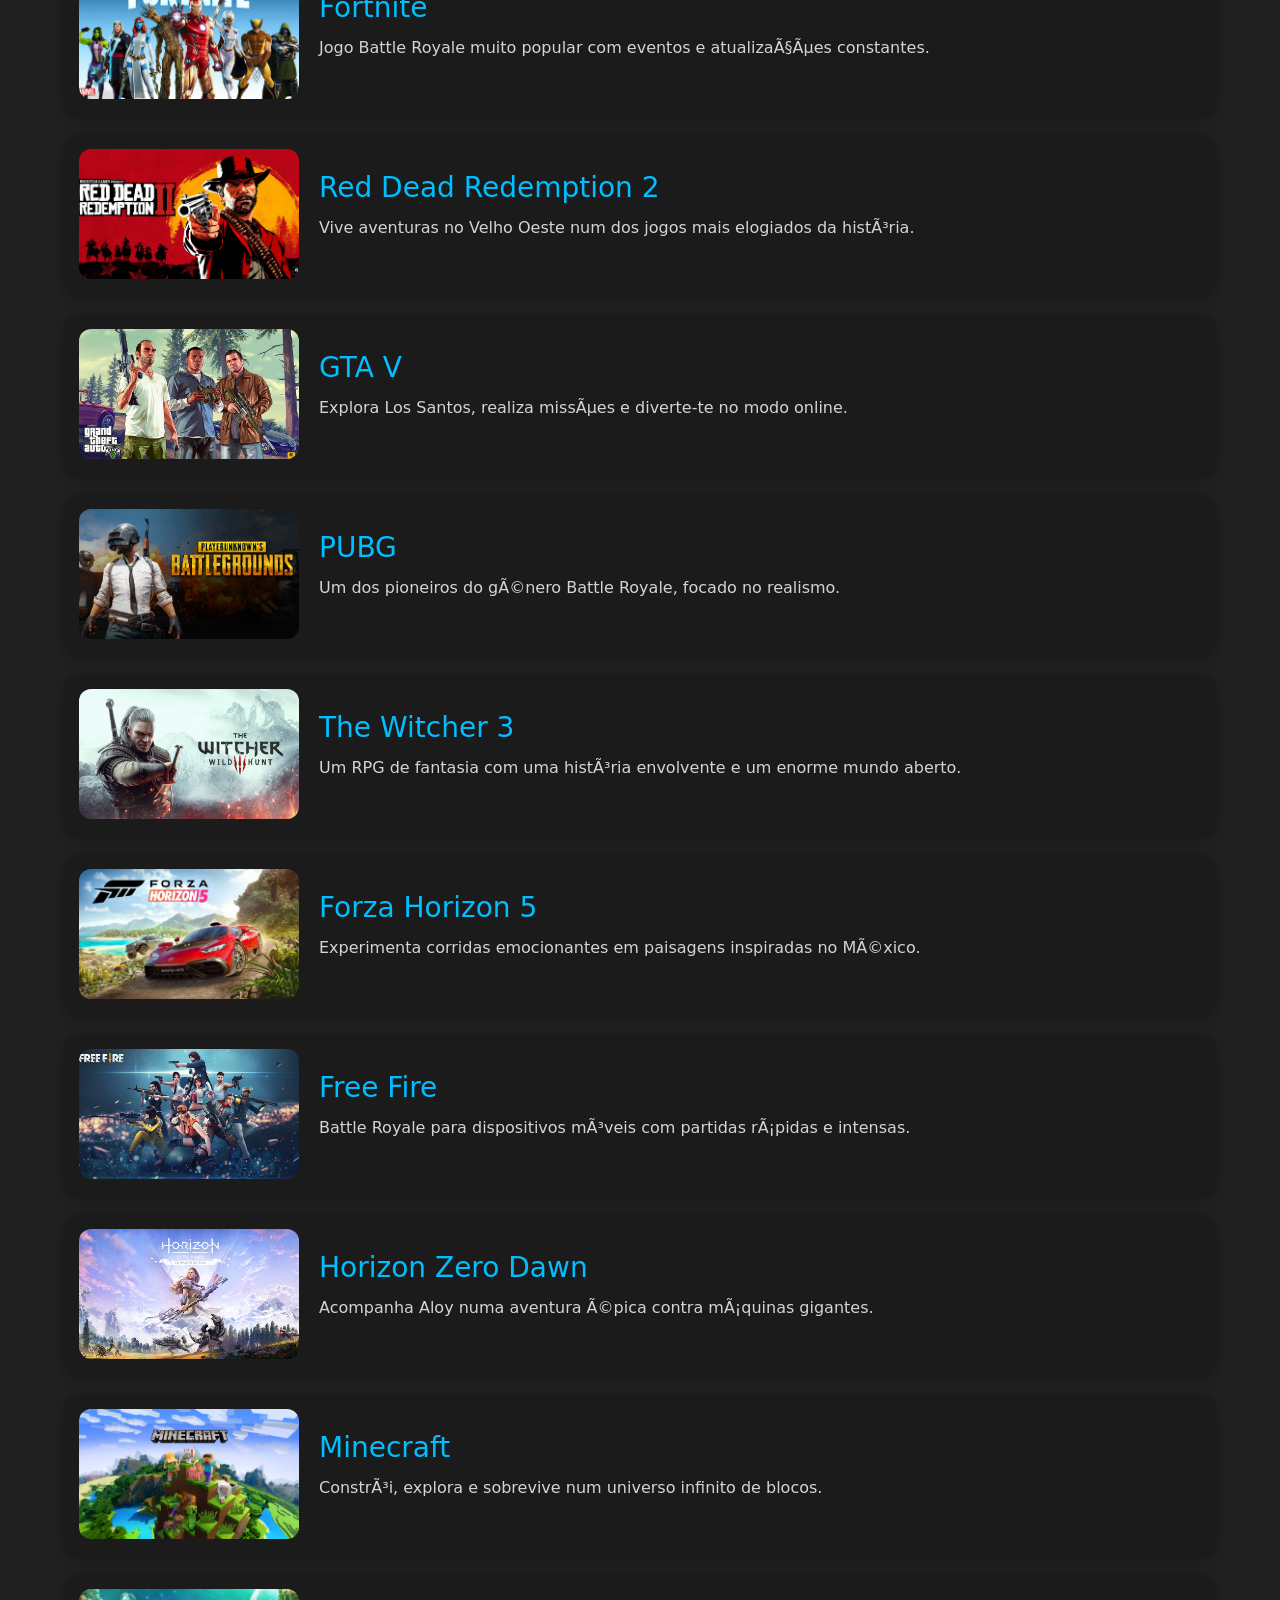
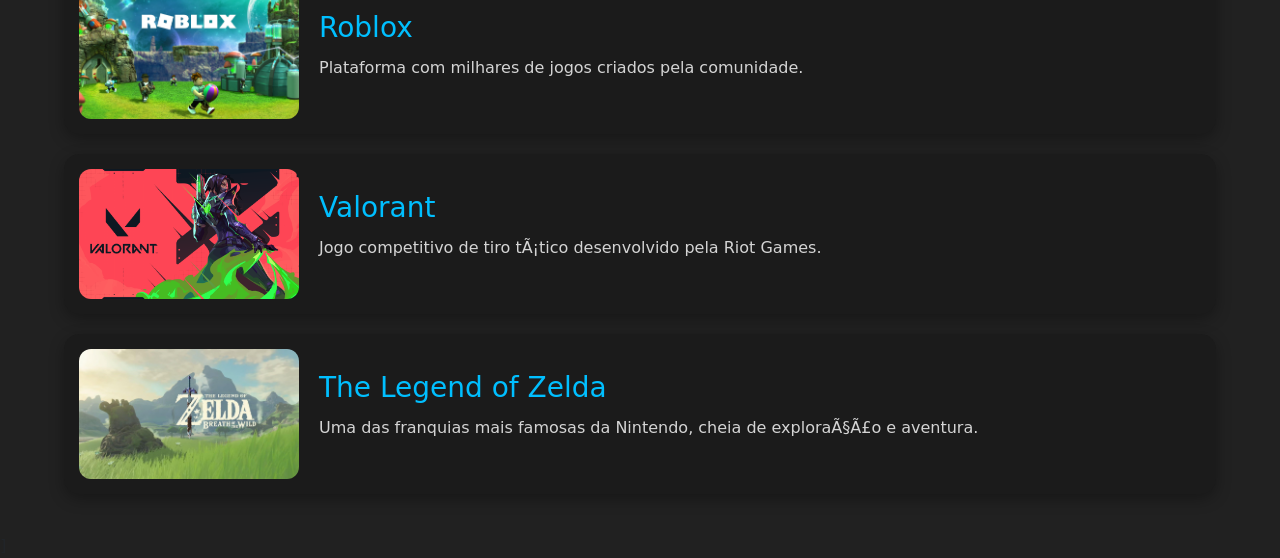
<file: game.html>
<!DOCTYPE html>
<html lang="pt-br">

<head class="bg-light link ">
    <meta charset="=UTF-8">
    <title>Hersongamerepack</title>
    <link href="https://cdn.jsdelivr.net/npm/bootstrap@5.3.8/dist/css/bootstrap.min.css" rel="stylesheet"
        integrity="sha384-sRIl4kxILFvY47J16cr9ZwB07vP4J8+LH7qKQnuqkuIAvNWLzeN8tE5YBujZqJLB" crossorigin="anonymous">
    <script src="https://cdn.jsdelivr.net/npm/bootstrap@5.3.8/dist/js/bootstrap.bundle.min.js"
        integrity="sha384-FKyoEForCGlyvwx9Hj09JcYn3nv7wiPVlz7YYwJrWVcXK/BmnVDxM+D2scQbITxI"
        crossorigin="anonymous"></script>

    <link rel="stylesheet" href="style.css">
   

</head>
 <script>
   function pesquisar() {
    let pesquisa = document.getElementById("campoPesquisa").value.toLowerCase().trim();

    if (pesquisa.includes("apex")) {
        window.location.href = "destaques.html#apex";
    }
    else if (pesquisa.includes("cyber") || pesquisa.includes("cyberpunk")) {
        window.location.href = "destaques.html#cyberpunk";
    }
    else if (pesquisa.includes("mk")) {
        window.location.href = "destaques.html#mk1";
    }
    else if (pesquisa.includes("fortnite")) {
        window.location.href = "destaques.html#fortnite";
    }
    else if (pesquisa.includes("gta")) {
        window.location.href = "destaques.html#gta5";
    }
    else if (pesquisa.includes("minecraft")) {
        window.location.href = "destaques.html#minecraft";
    }
    else if (pesquisa.includes("valorant")) {
        window.location.href = "destaques.html#valorant";
    }
    else {
        alert("Jogo não encontrado!");
    }
}


</script>

<body>
    <header class="bg-light header">
        
            <span class="span-1">Herson</span>
            <span class="span-2">Game</span>
            <section class="links pesquisa">
            <a href="game.html">Home</a>
            <a href="destaques.html">Destaques</a>
            <a href="recomendacoes.html">Recomendacoes</a>
            <a href="maneiras de jogar.html">Maneiras de Jogar</a>
            <a href="mais.html">Mais</a>           
            <input type="text" id="campoPesquisa" placeholder="pesquisar jogos" >
           <button onclick="pesquisar()">pesquisar</button>
                
               
          
            
        </section>
        
    </header>
    <main>
       


            <section>
                <section class="secao1">
                <div class="slider">
                 <img src="imagens/haland.jpg" alt=""> 
                 <img src="imagens/mk1.jpg" alt=""> 
                 <img src="imagens/the last.jpg" alt=""> 
                 <img src="imagens/gost.jpg" alt=""> 
                 <img src="imagens/two2.png" alt=""> 
                 <img src="imagens/smit.jpg" alt="">  
                 <img src="imagens/wha.jpg" alt=""> 
                 
                </div>

                
                </section>

                <section class="recomendacoes-home">

    <h2 class="titulo-home">🎮 Todos Jogos</h2>

    <div class="jogo-home">
        <img src="imagens 2/apex.jpg" alt="Apex">
        <div class="info-jogo">
            <h3>Apex Legends</h3>
            <p>Battle Royale gratuito com personagens únicas e muita ação em equipa.</p>
        </div>
    </div>

    <div class="jogo-home">
        <img src="imagens 2/cyber.jpg" alt="Cyberpunk">
        <div class="info-jogo">
            <h3>Cyberpunk 2077</h3>
            <p>Explora Night City num RPG futurista cheio de ação e escolhas.</p>
        </div>
    </div>

    <div class="jogo-home">
        <img src="imagens/mk1.jpg" alt="MK1">
        <div class="info-jogo">
            <h3>Mortal Kombat 1</h3>
            <p>Combates intensos com personagens icónicas e gráficos impressionantes.</p>
        </div>
    </div>

    <div class="jogo-home">
        <img src="imagens 2/fortnite.jpg" alt="Fortnite">
        <div class="info-jogo">
            <h3>Fortnite</h3>
            <p>Jogo Battle Royale muito popular com eventos e atualizações constantes.</p>
        </div>
    </div>

    <div class="jogo-home">
        <img src="imagens 2/red.jpg" alt="Red Dead Redemption 2">
        <div class="info-jogo">
            <h3>Red Dead Redemption 2</h3>
            <p>Vive aventuras no Velho Oeste num dos jogos mais elogiados da história.</p>
        </div>
    </div>

    <div class="jogo-home">
        <img src="imagens 2/gta v.jpg" alt="GTA V">
        <div class="info-jogo">
            <h3>GTA V</h3>
            <p>Explora Los Santos, realiza missões e diverte-te no modo online.</p>
        </div>
    </div>

    <div class="jogo-home">
        <img src="imagens 2/pug.jpg" alt="PUBG">
        <div class="info-jogo">
            <h3>PUBG</h3>
            <p>Um dos pioneiros do género Battle Royale, focado no realismo.</p>
        </div>
    </div>

    <div class="jogo-home">
        <img src="imagens 2/witcher.jpg" alt="The Witcher">
        <div class="info-jogo">
            <h3>The Witcher 3</h3>
            <p>Um RPG de fantasia com uma história envolvente e um enorme mundo aberto.</p>
        </div>
    </div>

    <div class="jogo-home">
        <img src="imagens 2/forza ho.jpg" alt="Forza Horizon 5">
        <div class="info-jogo">
            <h3>Forza Horizon 5</h3>
            <p>Experimenta corridas emocionantes em paisagens inspiradas no México.</p>
        </div>
    </div>

    <div class="jogo-home">
        <img src="imagens 2/free.jpg" alt="Free Fire">
        <div class="info-jogo">
            <h3>Free Fire</h3>
            <p>Battle Royale para dispositivos móveis com partidas rápidas e intensas.</p>
        </div>
    </div>

    <div class="jogo-home">
        <img src="imagens 2/horizon.avif" alt="Horizon Zero Dawn">
        <div class="info-jogo">
            <h3>Horizon Zero Dawn</h3>
            <p>Acompanha Aloy numa aventura épica contra máquinas gigantes.</p>
        </div>
    </div>

    <div class="jogo-home">
        <img src="imagens 2/mine.jpg" alt="Minecraft">
        <div class="info-jogo">
            <h3>Minecraft</h3>
            <p>Constrói, explora e sobrevive num universo infinito de blocos.</p>
        </div>
    </div>

    <div class="jogo-home">
        <img src="imagens 2/roblox.jpg" alt="Roblox">
        <div class="info-jogo">
            <h3>Roblox</h3>
            <p>Plataforma com milhares de jogos criados pela comunidade.</p>
        </div>
    </div>

    <div class="jogo-home">
        <img src="imagens 2/valorant.png" alt="Valorant">
        <div class="info-jogo">
            <h3>Valorant</h3>
            <p>Jogo competitivo de tiro tático desenvolvido pela Riot Games.</p>
        </div>
    </div>

    <div class="jogo-home">
        <img src="imagens 2/zelda.jpg" alt="Zelda">
        <div class="info-jogo">
            <h3>The Legend of Zelda</h3>
            <p>Uma das franquias mais famosas da Nintendo, cheia de exploração e aventura.</p>
        </div>
    </div>

</section>
    </main>


</body>




</html>

]
</file>
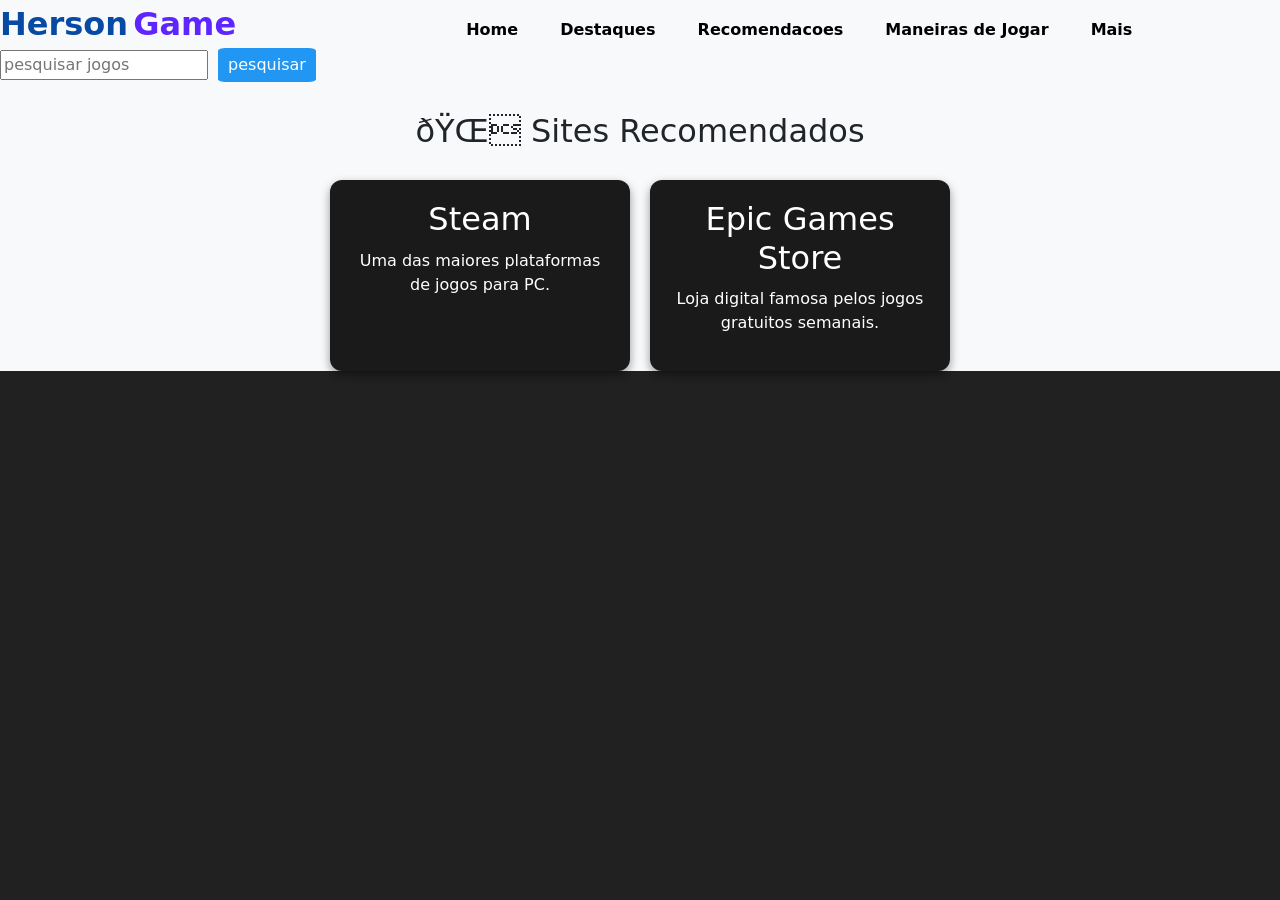
<file: mais.html>
<!DOCTYPE html>
<html lang="pt-br">

<head class="bg-light link ">
    <meta charset="=UTF-8">
    <title>Hersongamerepack</title>
    <link href="https://cdn.jsdelivr.net/npm/bootstrap@5.3.8/dist/css/bootstrap.min.css" rel="stylesheet"
        integrity="sha384-sRIl4kxILFvY47J16cr9ZwB07vP4J8+LH7qKQnuqkuIAvNWLzeN8tE5YBujZqJLB" crossorigin="anonymous">
    <script src="https://cdn.jsdelivr.net/npm/bootstrap@5.3.8/dist/js/bootstrap.bundle.min.js"
        integrity="sha384-FKyoEForCGlyvwx9Hj09JcYn3nv7wiPVlz7YYwJrWVcXK/BmnVDxM+D2scQbITxI"
        crossorigin="anonymous"></script>

    <link rel="stylesheet" href="style.css">
   

</head>
<script>
   function pesquisar() {
    let pesquisa = document.getElementById("campoPesquisa").value.toLowerCase().trim();

    if (pesquisa.includes("apex")) {
        window.location.href = "destaques.html#apex";
    }
    else if (pesquisa.includes("cyber") || pesquisa.includes("cyberpunk")) {
        window.location.href = "destaques.html#cyberpunk";
    }
    else if (pesquisa.includes("mk")) {
        window.location.href = "destaques.html#mk1";
    }
    else if (pesquisa.includes("fortnite")) {
        window.location.href = "destaques.html#fortnite";
    }
    else if (pesquisa.includes("gta")) {
        window.location.href = "destaques.html#gta5";
    }
    else if (pesquisa.includes("minecraft")) {
        window.location.href = "destaques.html#minecraft";
    }
    else if (pesquisa.includes("valorant")) {
        window.location.href = "destaques.html#valorant";
    }
    else {
        alert("Jogo não encontrado!");
    }
}


</script>

<body>
    <header class="bg-light header">
        
            <span class="span-1">Herson</span>
            <span class="span-2">Game</span>
            <section class="links pesquisa">
            <a href="game.html">Home</a>
            <a href="destaques.html">Destaques</a>
            <a href="recomendacoes.html">Recomendacoes</a>
            <a href="maneiras de jogar.html">Maneiras de Jogar</a>
            <a href="mais.html">Mais</a>   
            <input type="text" id="campoPesquisa" placeholder="pesquisar jogos" >
            <button onclick="pesquisar()">pesquisar</button>
                        
            

            </section>
            
        </section>
        <!DOCTYPE html>
<html lang="pt-br">
<head>
    <meta charset="UTF-8">
    <title>Mais</title>
    <link rel="stylesheet" href="style.css">
</head>
<body>

    <h1 class="titulo-mais">🌐 Sites Recomendados</h1>

    <div class="sites">

        <a href="https://store.steampowered.com/" target="_blank" class="site-card">
            <h2>Steam</h2>
            <p>Uma das maiores plataformas de jogos para PC.</p>
        </a>

        <a href="https://www.epicgames.com/store/" target="_blank" class="site-card">
            <h2>Epic Games Store</h2>
            <p>Loja digital famosa pelos jogos gratuitos semanais.</p>
        </a>

    </div>

</body>
</html>
        
    </header>
</file>
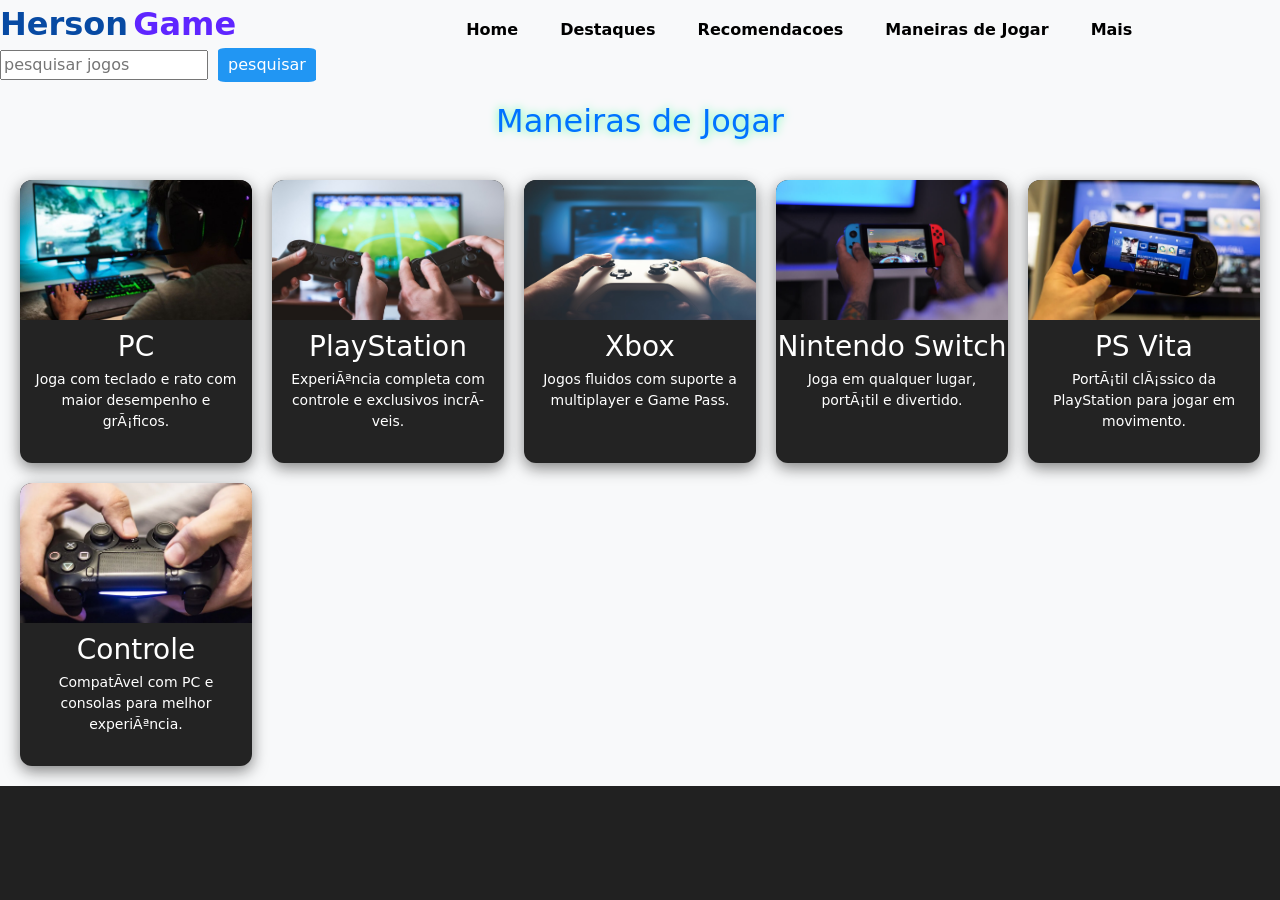
<file: maneiras de jogar.html>
<!DOCTYPE html>
<html lang="pt-br">

<head class="bg-light link ">
    <meta charset="=UTF-8">
    <title>Hersongamerepack</title>
    <link href="https://cdn.jsdelivr.net/npm/bootstrap@5.3.8/dist/css/bootstrap.min.css" rel="stylesheet"
        integrity="sha384-sRIl4kxILFvY47J16cr9ZwB07vP4J8+LH7qKQnuqkuIAvNWLzeN8tE5YBujZqJLB" crossorigin="anonymous">
    <script src="https://cdn.jsdelivr.net/npm/bootstrap@5.3.8/dist/js/bootstrap.bundle.min.js"
        integrity="sha384-FKyoEForCGlyvwx9Hj09JcYn3nv7wiPVlz7YYwJrWVcXK/BmnVDxM+D2scQbITxI"
        crossorigin="anonymous"></script>

    <link rel="stylesheet" href="style.css">
   

</head>
<script>
   function pesquisar() {
    let pesquisa = document.getElementById("campoPesquisa").value.toLowerCase().trim();

    if (pesquisa.includes("apex")) {
        window.location.href = "destaques.html#apex";
    }
    else if (pesquisa.includes("cyber") || pesquisa.includes("cyberpunk")) {
        window.location.href = "destaques.html#cyberpunk";
    }
    else if (pesquisa.includes("mk")) {
        window.location.href = "destaques.html#mk1";
    }
    else if (pesquisa.includes("fortnite")) {
        window.location.href = "destaques.html#fortnite";
    }
    else if (pesquisa.includes("gta")) {
        window.location.href = "destaques.html#gta5";
    }
    else if (pesquisa.includes("minecraft")) {
        window.location.href = "destaques.html#minecraft";
    }
    else if (pesquisa.includes("valorant")) {
        window.location.href = "destaques.html#valorant";
    }
    else {
        alert("Jogo não encontrado!");
    }
}


</script>

<body>
    <header class="bg-light header">
        
            <span class="span-1">Herson</span>
            <span class="span-2">Game</span>
            <section class="links pesquisa">
            <a href="game.html">Home</a>
            <a href="destaques.html">Destaques</a>
            <a href="recomendacoes.html">Recomendacoes</a>
            <a href="maneiras de jogar.html">Maneiras de Jogar</a>
            <a href="mais.html">Mais</a>   
            <input type="text" id="campoPesquisa" placeholder="pesquisar jogos" ></a>
            <button onclick="pesquisar()">pesquisar</button>
                        
            

            </section>
            
            
        </section>
       

<body>

<header>
  <h1 class="titulo-pagina"> Maneiras de Jogar</h1>
</header>

<section class="plataformas">

  <div class="plataforma">
    <img src="imagens 2/coputador.jpg">
    <h3>PC</h3>
    <p>Joga com teclado e rato com maior desempenho e gráficos.</p>
  </div>

  <div class="plataforma">
    <img src="imagens 2/ps.jpg">
    <h3>PlayStation</h3>
    <p>Experiência completa com controle e exclusivos incríveis.</p>
  </div>

  <div class="plataforma">
    <img src="imagens 2/xbox.jpg">
    <h3>Xbox</h3>
    <p>Jogos fluidos com suporte a multiplayer e Game Pass.</p>
  </div>

  <div class="plataforma">
    <img src="imagens 2/nintendo.jpg">
    <h3>Nintendo Switch</h3>
    <p>Joga em qualquer lugar, portátil e divertido.</p>
  </div>

  <div class="plataforma">
    <img src="imagens 2/psv.webp">
    <h3>PS Vita</h3>
    <p>Portátil clássico da PlayStation para jogar em movimento.</p>
  </div>

  <div class="plataforma">
    <img src="imagens/joy.webp">
    <h3>Controle</h3>
    <p>Compatível com PC e consolas para melhor experiência.</p>
  </div>

</section>

</body>
</html>
        
    </header>
</file>
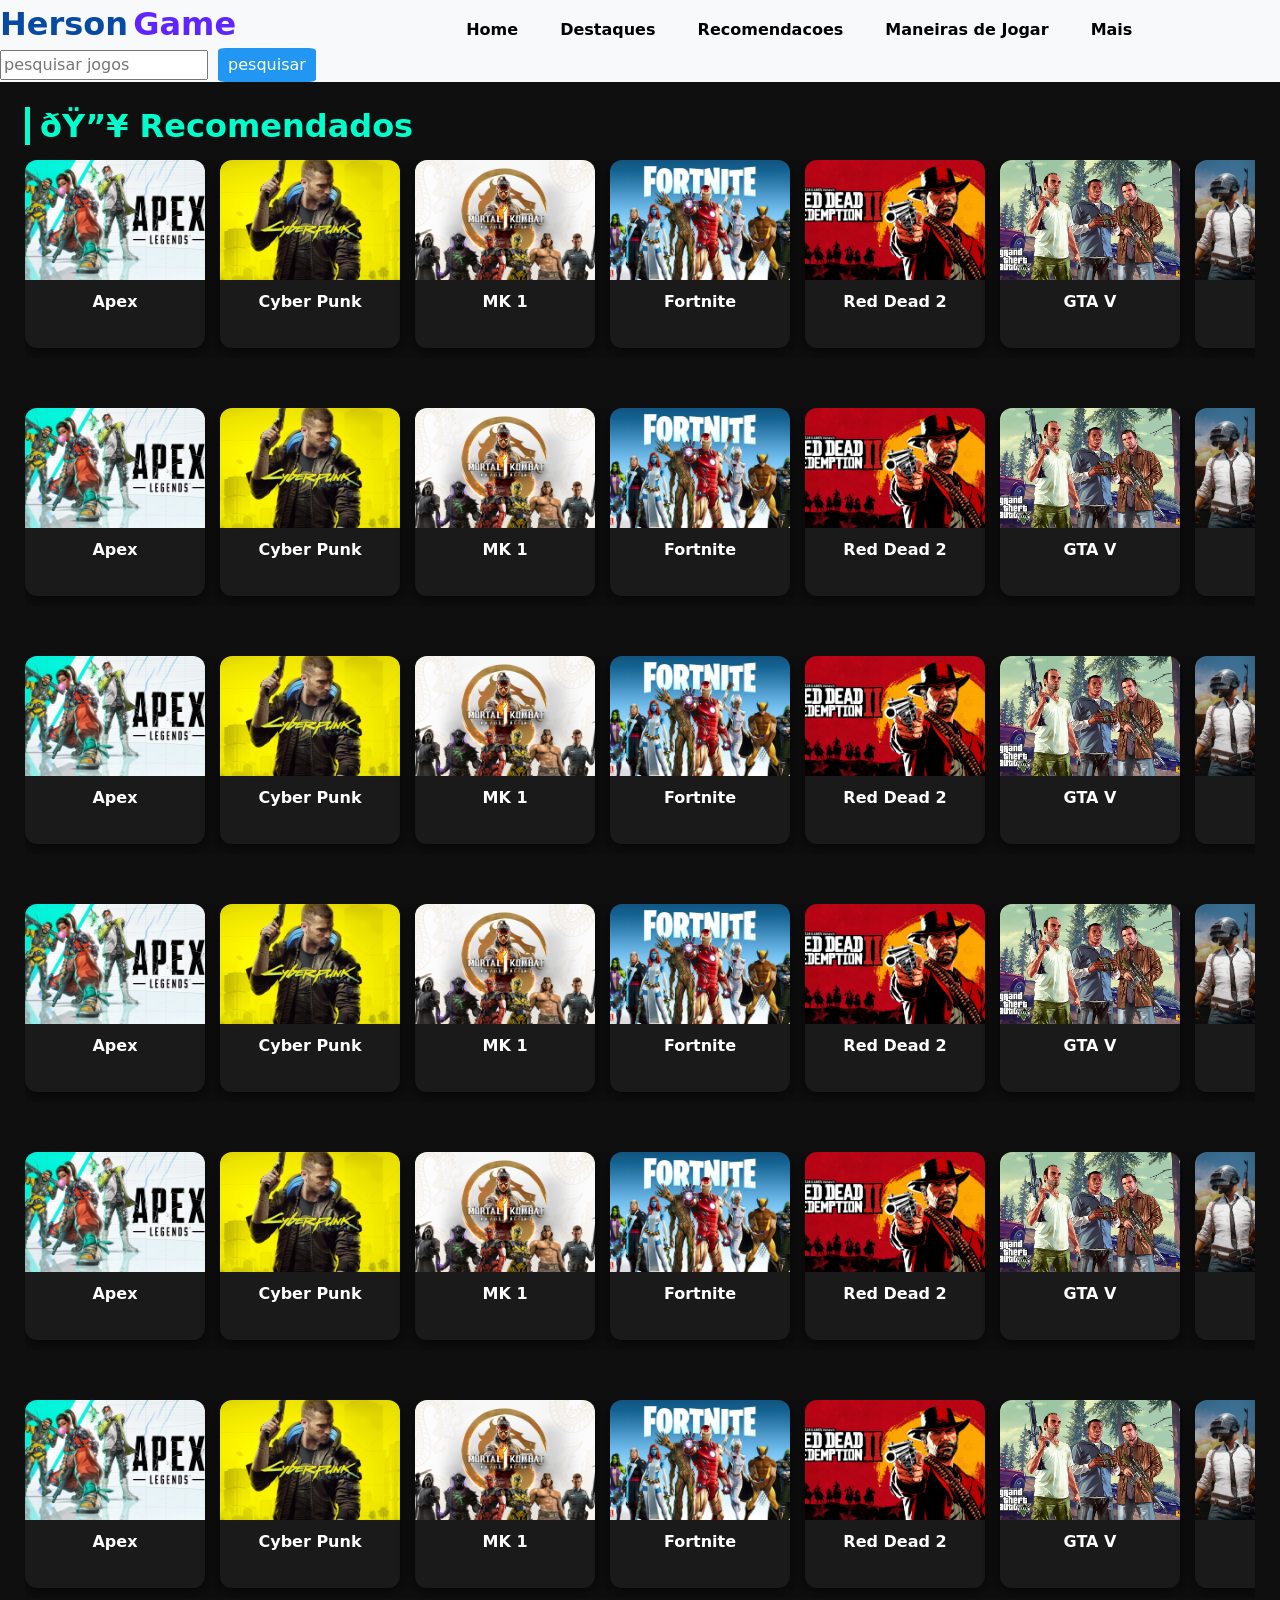
<file: recomendacoes.html>
<!DOCTYPE html>
<html lang="pt-br">

<head class="bg-light link ">
    <meta charset="=UTF-8">
    <title>Hersongamerepack</title>
    <link href="https://cdn.jsdelivr.net/npm/bootstrap@5.3.8/dist/css/bootstrap.min.css" rel="stylesheet"
        integrity="sha384-sRIl4kxILFvY47J16cr9ZwB07vP4J8+LH7qKQnuqkuIAvNWLzeN8tE5YBujZqJLB" crossorigin="anonymous">
    <script src="https://cdn.jsdelivr.net/npm/bootstrap@5.3.8/dist/js/bootstrap.bundle.min.js"
        integrity="sha384-FKyoEForCGlyvwx9Hj09JcYn3nv7wiPVlz7YYwJrWVcXK/BmnVDxM+D2scQbITxI"
        crossorigin="anonymous"></script>

    <link rel="stylesheet" href="style.css">
   

</head>
<script>
   function pesquisar() {
    let pesquisa = document.getElementById("campoPesquisa").value.toLowerCase().trim();

    if (pesquisa.includes("apex")) {
        window.location.href = "destaques.html#apex";
    }
    else if (pesquisa.includes("cyber") || pesquisa.includes("cyberpunk")) {
        window.location.href = "destaques.html#cyberpunk";
    }
    else if (pesquisa.includes("mk")) {
        window.location.href = "destaques.html#mk1";
    }
    else if (pesquisa.includes("fortnite")) {
        window.location.href = "destaques.html#fortnite";
    }
    else if (pesquisa.includes("gta")) {
        window.location.href = "destaques.html#gta5";
    }
    else if (pesquisa.includes("minecraft")) {
        window.location.href = "destaques.html#minecraft";
    }
    else if (pesquisa.includes("valorant")) {
        window.location.href = "destaques.html#valorant";
    }
    else {
        alert("Jogo não encontrado!");
    }
}


</script>

<body>
    <header class="bg-light header">
        
            <span class="span-1">Herson</span>
            <span class="span-2">Game</span>
            <section class="links pesquisa">
            <a href="game.html">Home</a>
            <a href="destaques.html">Destaques</a>
            <a href="recomendacoes.html">Recomendacoes</a>
            <a href="maneiras de jogar.html">Maneiras de Jogar</a>
            <a href="mais.html">Mais</a>   
        
            <input type="text" id="campoPesquisa" placeholder="pesquisar jogos" >
            <button onclick="pesquisar()">pesquisar</button>
                        
            

            </section>
            
        </section>
        
    </header>

    
<section class="recomendados">
  <h2 class="titulo-recomendados">🔥 Recomendados</h2>

  <div class="recomendados-container">

    <div class="card-recomendado"><img src="imagens 2/apex.jpg"><div class="titulo">Apex</div></div>
    <div class="card-recomendado"><img src="imagens 2/cyber.jpg"><div class="titulo">Cyber Punk</div></div>
    <div class="card-recomendado"><img src="imagens/mk1.jpg"><div class="titulo">MK 1</div></div>
    <div class="card-recomendado"><img src="imagens 2/fortnite.jpg"><div class="titulo">Fortnite</div></div>
    <div class="card-recomendado"><img src="imagens 2/red.jpg"><div class="titulo">Red Dead 2</div></div>
    <div class="card-recomendado"><img src="imagens 2/gta v.jpg"><div class="titulo">GTA V</div></div>
    <div class="card-recomendado"><img src="imagens 2/pug.jpg"><div class="titulo">PUBG</div></div>
    <div class="card-recomendado"><img src="imagens 2/witcher.jpg"><div class="titulo">The Witcher</div></div>
    <div class="card-recomendado"><img src="imagens 2/forza ho.jpg"><div class="titulo">Forza Horizon 5</div></div>
    <div class="card-recomendado"><img src="imagens 2/free.jpg"><div class="titulo">Free Fire</div></div>
    <div class="card-recomendado"><img src="imagens 2/horizon.avif"><div class="titulo">Horizon Zero Dawn</div></div>
    <div class="card-recomendado"><img src="imagens 2/mine.jpg"><div class="titulo">Minecraft</div></div>
    <div class="card-recomendado"><img src="imagens 2/roblox.jpg"><div class="titulo">Roblox</div></div>
    <div class="card-recomendado"><img src="imagens 2/valorant.png"><div class="titulo">Valorant</div></div>
    <div class="card-recomendado"><img src="imagens 2/zelda.jpg"><div class="titulo">Zelda</div></div>

    
  </div>

</section>

<section class="recomendados">
  

  <div class="recomendados-container">

    <div class="card-recomendado"><img src="imagens 2/apex.jpg"><div class="titulo">Apex</div></div>
    <div class="card-recomendado"><img src="imagens 2/cyber.jpg"><div class="titulo">Cyber Punk</div></div>
    <div class="card-recomendado"><img src="imagens/mk1.jpg"><div class="titulo">MK 1</div></div>
    <div class="card-recomendado"><img src="imagens 2/fortnite.jpg"><div class="titulo">Fortnite</div></div>
    <div class="card-recomendado"><img src="imagens 2/red.jpg"><div class="titulo">Red Dead 2</div></div>
    <div class="card-recomendado"><img src="imagens 2/gta v.jpg"><div class="titulo">GTA V</div></div>
    <div class="card-recomendado"><img src="imagens 2/pug.jpg"><div class="titulo">PUBG</div></div>
    <div class="card-recomendado"><img src="imagens 2/witcher.jpg"><div class="titulo">The Witcher</div></div>
    <div class="card-recomendado"><img src="imagens 2/forza ho.jpg"><div class="titulo">Forza Horizon 5</div></div>
    <div class="card-recomendado"><img src="imagens 2/free.jpg"><div class="titulo">Free Fire</div></div>
    <div class="card-recomendado"><img src="imagens 2/horizon.avif"><div class="titulo">Horizon Zero Dawn</div></div>
    <div class="card-recomendado"><img src="imagens 2/mine.jpg"><div class="titulo">Minecraft</div></div>
    <div class="card-recomendado"><img src="imagens 2/roblox.jpg"><div class="titulo">Roblox</div></div>
    <div class="card-recomendado"><img src="imagens 2/valorant.png"><div class="titulo">Valorant</div></div>
    <div class="card-recomendado"><img src="imagens 2/zelda.jpg"><div class="titulo">Zelda</div></div>

    
  </div>
  
</section>
<section class="recomendados">
  

  <div class="recomendados-container">

    <div class="card-recomendado"><img src="imagens 2/apex.jpg"><div class="titulo">Apex</div></div>
    <div class="card-recomendado"><img src="imagens 2/cyber.jpg"><div class="titulo">Cyber Punk</div></div>
    <div class="card-recomendado"><img src="imagens/mk1.jpg"><div class="titulo">MK 1</div></div>
    <div class="card-recomendado"><img src="imagens 2/fortnite.jpg"><div class="titulo">Fortnite</div></div>
    <div class="card-recomendado"><img src="imagens 2/red.jpg"><div class="titulo">Red Dead 2</div></div>
    <div class="card-recomendado"><img src="imagens 2/gta v.jpg"><div class="titulo">GTA V</div></div>
    <div class="card-recomendado"><img src="imagens 2/pug.jpg"><div class="titulo">PUBG</div></div>
    <div class="card-recomendado"><img src="imagens 2/witcher.jpg"><div class="titulo">The Witcher</div></div>
    <div class="card-recomendado"><img src="imagens 2/forza ho.jpg"><div class="titulo">Forza Horizon 5</div></div>
    <div class="card-recomendado"><img src="imagens 2/free.jpg"><div class="titulo">Free Fire</div></div>
    <div class="card-recomendado"><img src="imagens 2/horizon.avif"><div class="titulo">Horizon Zero Dawn</div></div>
    <div class="card-recomendado"><img src="imagens 2/mine.jpg"><div class="titulo">Minecraft</div></div>
    <div class="card-recomendado"><img src="imagens 2/roblox.jpg"><div class="titulo">Roblox</div></div>
    <div class="card-recomendado"><img src="imagens 2/valorant.png"><div class="titulo">Valorant</div></div>
    <div class="card-recomendado"><img src="imagens 2/zelda.jpg"><div class="titulo">Zelda</div></div>

    
  </div>
  
</section>
<section class="recomendados">
  

  <div class="recomendados-container">

    <div class="card-recomendado"><img src="imagens 2/apex.jpg"><div class="titulo">Apex</div></div>
    <div class="card-recomendado"><img src="imagens 2/cyber.jpg"><div class="titulo">Cyber Punk</div></div>
    <div class="card-recomendado"><img src="imagens/mk1.jpg"><div class="titulo">MK 1</div></div>
    <div class="card-recomendado"><img src="imagens 2/fortnite.jpg"><div class="titulo">Fortnite</div></div>
    <div class="card-recomendado"><img src="imagens 2/red.jpg"><div class="titulo">Red Dead 2</div></div>
    <div class="card-recomendado"><img src="imagens 2/gta v.jpg"><div class="titulo">GTA V</div></div>
    <div class="card-recomendado"><img src="imagens 2/pug.jpg"><div class="titulo">PUBG</div></div>
    <div class="card-recomendado"><img src="imagens 2/witcher.jpg"><div class="titulo">The Witcher</div></div>
    <div class="card-recomendado"><img src="imagens 2/forza ho.jpg"><div class="titulo">Forza Horizon 5</div></div>
    <div class="card-recomendado"><img src="imagens 2/free.jpg"><div class="titulo">Free Fire</div></div>
    <div class="card-recomendado"><img src="imagens 2/horizon.avif"><div class="titulo">Horizon Zero Dawn</div></div>
    <div class="card-recomendado"><img src="imagens 2/mine.jpg"><div class="titulo">Minecraft</div></div>
    <div class="card-recomendado"><img src="imagens 2/roblox.jpg"><div class="titulo">Roblox</div></div>
    <div class="card-recomendado"><img src="imagens 2/valorant.png"><div class="titulo">Valorant</div></div>
    <div class="card-recomendado"><img src="imagens 2/zelda.jpg"><div class="titulo">Zelda</div></div>

    
  </div>
  
</section>
<section class="recomendados">
 

  <div class="recomendados-container">

    <div class="card-recomendado"><img src="imagens 2/apex.jpg"><div class="titulo">Apex</div></div>
    <div class="card-recomendado"><img src="imagens 2/cyber.jpg"><div class="titulo">Cyber Punk</div></div>
    <div class="card-recomendado"><img src="imagens/mk1.jpg"><div class="titulo">MK 1</div></div>
    <div class="card-recomendado"><img src="imagens 2/fortnite.jpg"><div class="titulo">Fortnite</div></div>
    <div class="card-recomendado"><img src="imagens 2/red.jpg"><div class="titulo">Red Dead 2</div></div>
    <div class="card-recomendado"><img src="imagens 2/gta v.jpg"><div class="titulo">GTA V</div></div>
    <div class="card-recomendado"><img src="imagens 2/pug.jpg"><div class="titulo">PUBG</div></div>
    <div class="card-recomendado"><img src="imagens 2/witcher.jpg"><div class="titulo">The Witcher</div></div>
    <div class="card-recomendado"><img src="imagens 2/forza ho.jpg"><div class="titulo">Forza Horizon 5</div></div>
    <div class="card-recomendado"><img src="imagens 2/free.jpg"><div class="titulo">Free Fire</div></div>
    <div class="card-recomendado"><img src="imagens 2/horizon.avif"><div class="titulo">Horizon Zero Dawn</div></div>
    <div class="card-recomendado"><img src="imagens 2/mine.jpg"><div class="titulo">Minecraft</div></div>
    <div class="card-recomendado"><img src="imagens 2/roblox.jpg"><div class="titulo">Roblox</div></div>
    <div class="card-recomendado"><img src="imagens 2/valorant.png"><div class="titulo">Valorant</div></div>
    <div class="card-recomendado"><img src="imagens 2/zelda.jpg"><div class="titulo">Zelda</div></div>

    
  </div>
  
</section>
<section class="recomendados">
  

  <div class="recomendados-container">

    <div class="card-recomendado"><img src="imagens 2/apex.jpg"><div class="titulo">Apex</div></div>
    <div class="card-recomendado"><img src="imagens 2/cyber.jpg"><div class="titulo">Cyber Punk</div></div>
    <div class="card-recomendado"><img src="imagens/mk1.jpg"><div class="titulo">MK 1</div></div>
    <div class="card-recomendado"><img src="imagens 2/fortnite.jpg"><div class="titulo">Fortnite</div></div>
    <div class="card-recomendado"><img src="imagens 2/red.jpg"><div class="titulo">Red Dead 2</div></div>
    <div class="card-recomendado"><img src="imagens 2/gta v.jpg"><div class="titulo">GTA V</div></div>
    <div class="card-recomendado"><img src="imagens 2/pug.jpg"><div class="titulo">PUBG</div></div>
    <div class="card-recomendado"><img src="imagens 2/witcher.jpg"><div class="titulo">The Witcher</div></div>
    <div class="card-recomendado"><img src="imagens 2/forza ho.jpg"><div class="titulo">Forza Horizon 5</div></div>
    <div class="card-recomendado"><img src="imagens 2/free.jpg"><div class="titulo">Free Fire</div></div>
    <div class="card-recomendado"><img src="imagens 2/horizon.avif"><div class="titulo">Horizon Zero Dawn</div></div>
    <div class="card-recomendado"><img src="imagens 2/mine.jpg"><div class="titulo">Minecraft</div></div>
    <div class="card-recomendado"><img src="imagens 2/roblox.jpg"><div class="titulo">Roblox</div></div>
    <div class="card-recomendado"><img src="imagens 2/valorant.png"><div class="titulo">Valorant</div></div>
    <div class="card-recomendado"><img src="imagens 2/zelda.jpg"><div class="titulo">Zelda</div></div>

    
  </div>
  
</section>
        
    </body>
</file>
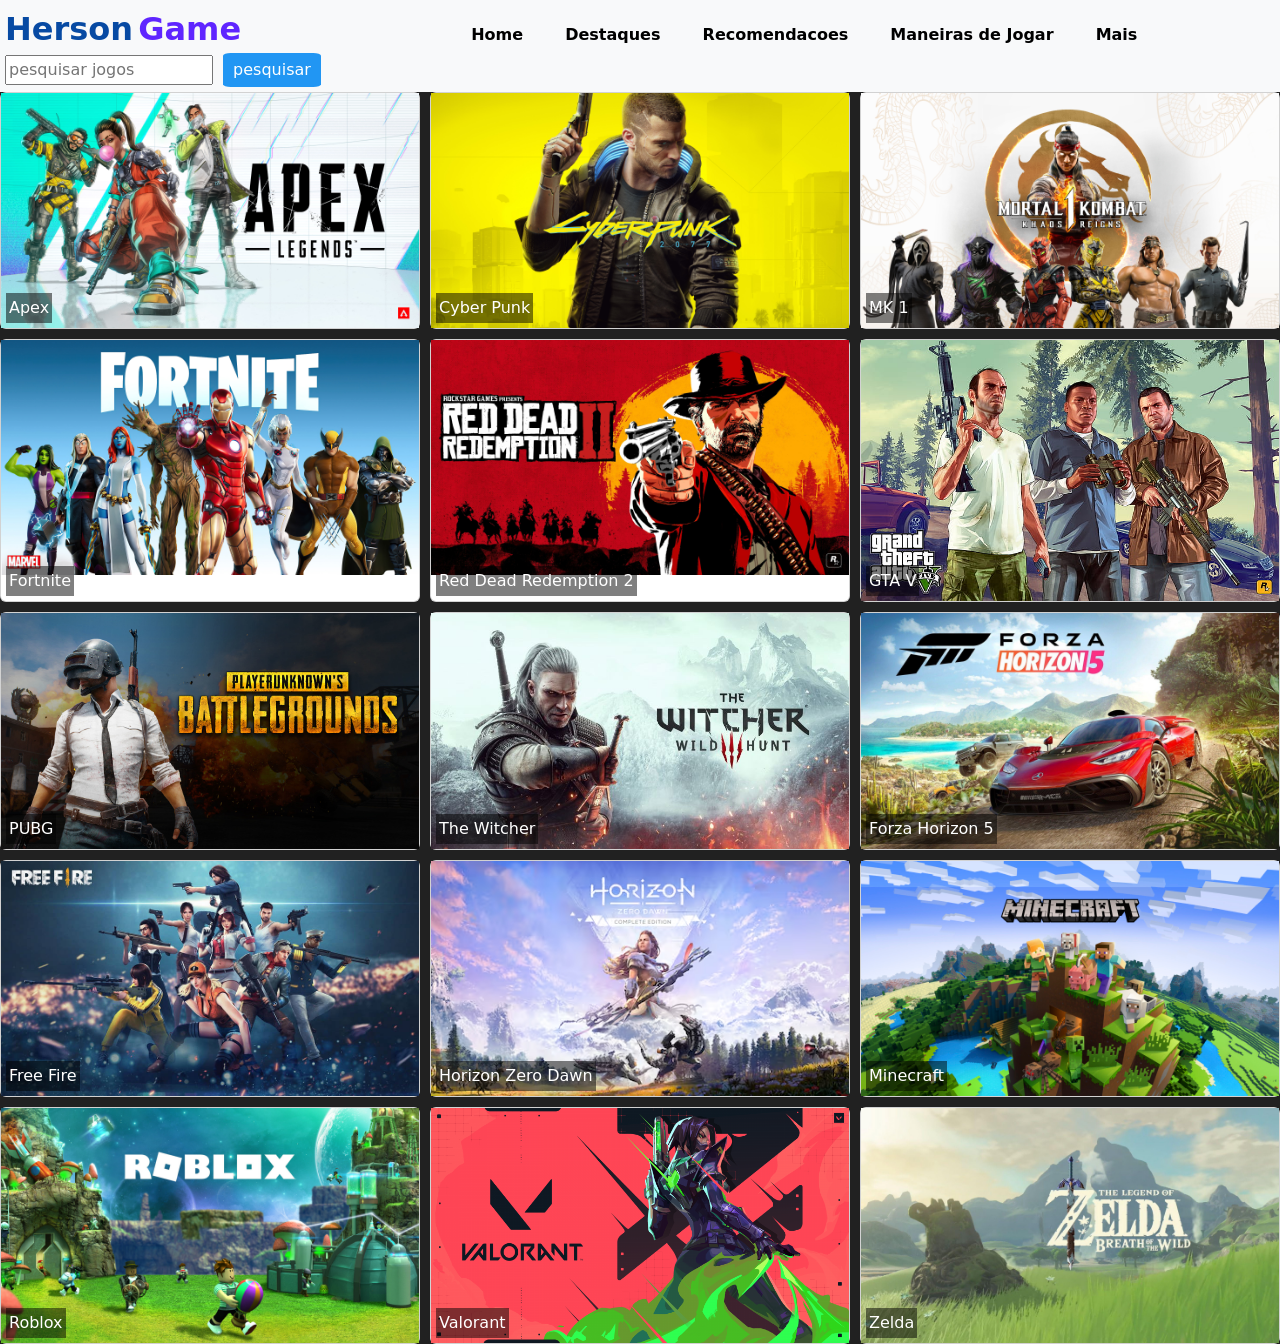
<file: site game/destaques.html>
<!DOCTYPE html>
<html lang="pt-br">

<head class="bg-light link ">
    <meta charset="=UTF-8">
    <title>Hersongamerepack</title>
    <link href="https://cdn.jsdelivr.net/npm/bootstrap@5.3.8/dist/css/bootstrap.min.css" rel="stylesheet"
        integrity="sha384-sRIl4kxILFvY47J16cr9ZwB07vP4J8+LH7qKQnuqkuIAvNWLzeN8tE5YBujZqJLB" crossorigin="anonymous">
    <script src="https://cdn.jsdelivr.net/npm/bootstrap@5.3.8/dist/js/bootstrap.bundle.min.js"
        integrity="sha384-FKyoEForCGlyvwx9Hj09JcYn3nv7wiPVlz7YYwJrWVcXK/BmnVDxM+D2scQbITxI"
        crossorigin="anonymous"></script>

    <link rel="stylesheet" href="style.css">
   

</head>
<script>
   function pesquisar() {
    let pesquisa = document.getElementById("campoPesquisa").value.toLowerCase().trim();

    if (pesquisa.includes("apex")) {
        window.location.href = "destaques.html#apex";
    }
    else if (pesquisa.includes("cyber") || pesquisa.includes("cyberpunk")) {
        window.location.href = "destaques.html#cyberpunk";
    }
    else if (pesquisa.includes("mk")) {
        window.location.href = "destaques.html#mk1";
    }
    else if (pesquisa.includes("fortnite")) {
        window.location.href = "destaques.html#fortnite";
    }
    else if (pesquisa.includes("gta")) {
        window.location.href = "destaques.html#gta5";
    }
    else if (pesquisa.includes("minecraft")) {
        window.location.href = "destaques.html#minecraft";
    }
    else if (pesquisa.includes("valorant")) {
        window.location.href = "destaques.html#valorant";
    }
    else {
        alert("Jogo não encontrado!");
    }
}


</script>

<body>
    <header class="bg-light header">
        
            <span class="span-1">Herson</span>
            <span class="span-2">Game</span>
            <section class="links pesquisa">
            <a href="http://127.0.0.1:5500/game.html">Home</a>
            <a href="destaques.html">Destaques</a>
            <a href="recomendacoes.html">Recomendacoes</a>
            <a href="maneiras de jogar.html">Maneiras de Jogar</a>
            <a href="mais.html">Mais</a>      
            <input type="text" id="campoPesquisa" placeholder="pesquisar jogos" >
            <button onclick="pesquisar()">pesquisar</button>
                     
            

            </section>
            
        </section>
        
    </header>

    <main>
        <div class="grid-jogos">
<div class="card" id="apex">
  <img src="imagens 2/apex.jpg">
  <div class="texto">Apex</div>
</div>

<div class="card" id="cyberpunk">
  <img src="imagens 2/cyber.jpg">
  <div class="texto">Cyber Punk</div>
</div>

<div class="card" id="mk1">
  <img src="imagens/mk1.jpg">
  <div class="texto">MK 1</div>
</div>

<div class="card" id="fortnite">
  <img src="imagens 2/fortnite.jpg">
  <div class="texto">Fortnite</div>
</div>

<div class="card" id="reddead">
  <img src="imagens 2/red.jpg">
  <div class="texto">Red Dead Redemption 2</div>
</div>

<div class="card" id="gta5">
  <img src="imagens 2/gta v.jpg">
  <div class="texto">GTA V</div>
</div>

<div class="card" id="pubg">
  <img src="imagens 2/pug.jpg">
  <div class="texto">PUBG</div>
</div>

<div class="card" id="witcher">
  <img src="imagens 2/witcher.jpg">
  <div class="texto">The Witcher</div>
</div>

<div class="card" id="forza5">
  <img src="imagens 2/forza ho.jpg">
  <div class="texto">Forza Horizon 5</div>
</div>

<div class="card" id="freefire">
  <img src="imagens 2/free.jpg">
  <div class="texto">Free Fire</div>
</div>

<div class="card" id="horizon">
  <img src="imagens 2/horizon.avif">
  <div class="texto">Horizon Zero Dawn</div>
</div>

<div class="card" id="minecraft">
  <img src="imagens 2/mine.jpg">
  <div class="texto">Minecraft</div>
</div>

<div class="card" id="roblox">
  <img src="imagens 2/roblox.jpg">
  <div class="texto">Roblox</div>
</div>

<div class="card" id="valorant">
  <img src="imagens 2/valorant.png">
  <div class="texto">Valorant</div>
</div>

<div class="card" id="zelda">
  <img src="imagens 2/zelda.jpg">
  <div class="texto">Zelda</div>
</div>
  

</div>
    </main>
        
    </body>
</file>
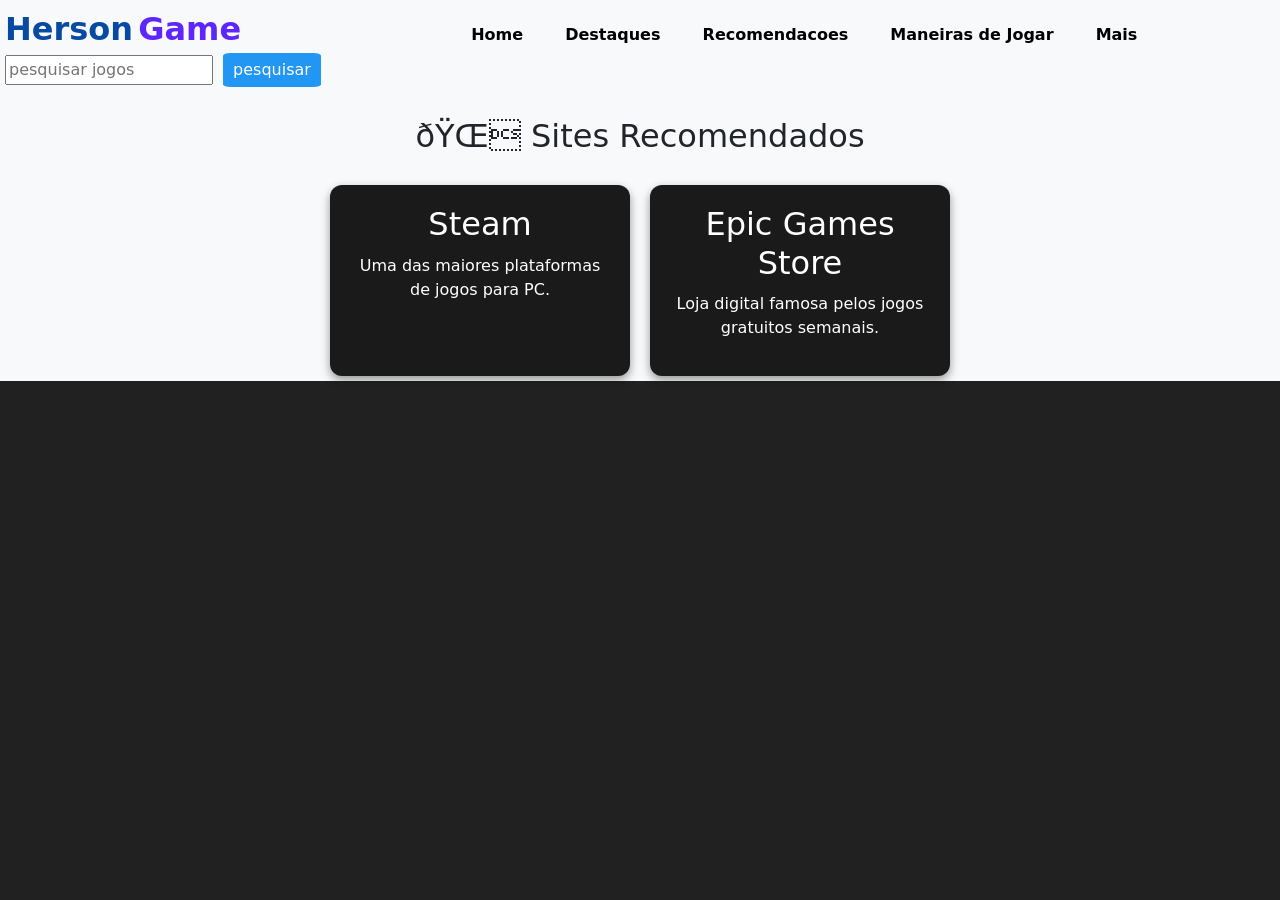
<file: site game/mais.html>
<!DOCTYPE html>
<html lang="pt-br">

<head class="bg-light link ">
    <meta charset="=UTF-8">
    <title>Hersongamerepack</title>
    <link href="https://cdn.jsdelivr.net/npm/bootstrap@5.3.8/dist/css/bootstrap.min.css" rel="stylesheet"
        integrity="sha384-sRIl4kxILFvY47J16cr9ZwB07vP4J8+LH7qKQnuqkuIAvNWLzeN8tE5YBujZqJLB" crossorigin="anonymous">
    <script src="https://cdn.jsdelivr.net/npm/bootstrap@5.3.8/dist/js/bootstrap.bundle.min.js"
        integrity="sha384-FKyoEForCGlyvwx9Hj09JcYn3nv7wiPVlz7YYwJrWVcXK/BmnVDxM+D2scQbITxI"
        crossorigin="anonymous"></script>

    <link rel="stylesheet" href="style.css">
   

</head>
<script>
   function pesquisar() {
    let pesquisa = document.getElementById("campoPesquisa").value.toLowerCase().trim();

    if (pesquisa.includes("apex")) {
        window.location.href = "destaques.html#apex";
    }
    else if (pesquisa.includes("cyber") || pesquisa.includes("cyberpunk")) {
        window.location.href = "destaques.html#cyberpunk";
    }
    else if (pesquisa.includes("mk")) {
        window.location.href = "destaques.html#mk1";
    }
    else if (pesquisa.includes("fortnite")) {
        window.location.href = "destaques.html#fortnite";
    }
    else if (pesquisa.includes("gta")) {
        window.location.href = "destaques.html#gta5";
    }
    else if (pesquisa.includes("minecraft")) {
        window.location.href = "destaques.html#minecraft";
    }
    else if (pesquisa.includes("valorant")) {
        window.location.href = "destaques.html#valorant";
    }
    else {
        alert("Jogo não encontrado!");
    }
}


</script>

<body>
    <header class="bg-light header">
        
            <span class="span-1">Herson</span>
            <span class="span-2">Game</span>
            <section class="links pesquisa">
            <a href="http://127.0.0.1:5500/game.html">Home</a>
            <a href="destaques.html">Destaques</a>
            <a href="recomendacoes.html">Recomendacoes</a>
            <a href="maneiras de jogar.html">Maneiras de Jogar</a>
            <a href="mais.html">Mais</a>   
            <input type="text" id="campoPesquisa" placeholder="pesquisar jogos" >
            <button onclick="pesquisar()">pesquisar</button>
                        
            

            </section>
            
        </section>
        <!DOCTYPE html>
<html lang="pt-br">
<head>
    <meta charset="UTF-8">
    <title>Mais</title>
    <link rel="stylesheet" href="style.css">
</head>
<body>

    <h1 class="titulo-mais">🌐 Sites Recomendados</h1>

    <div class="sites">

        <a href="https://store.steampowered.com/" target="_blank" class="site-card">
            <h2>Steam</h2>
            <p>Uma das maiores plataformas de jogos para PC.</p>
        </a>

        <a href="https://www.epicgames.com/store/" target="_blank" class="site-card">
            <h2>Epic Games Store</h2>
            <p>Loja digital famosa pelos jogos gratuitos semanais.</p>
        </a>

    </div>

</body>
</html>
        
    </header>
</file>
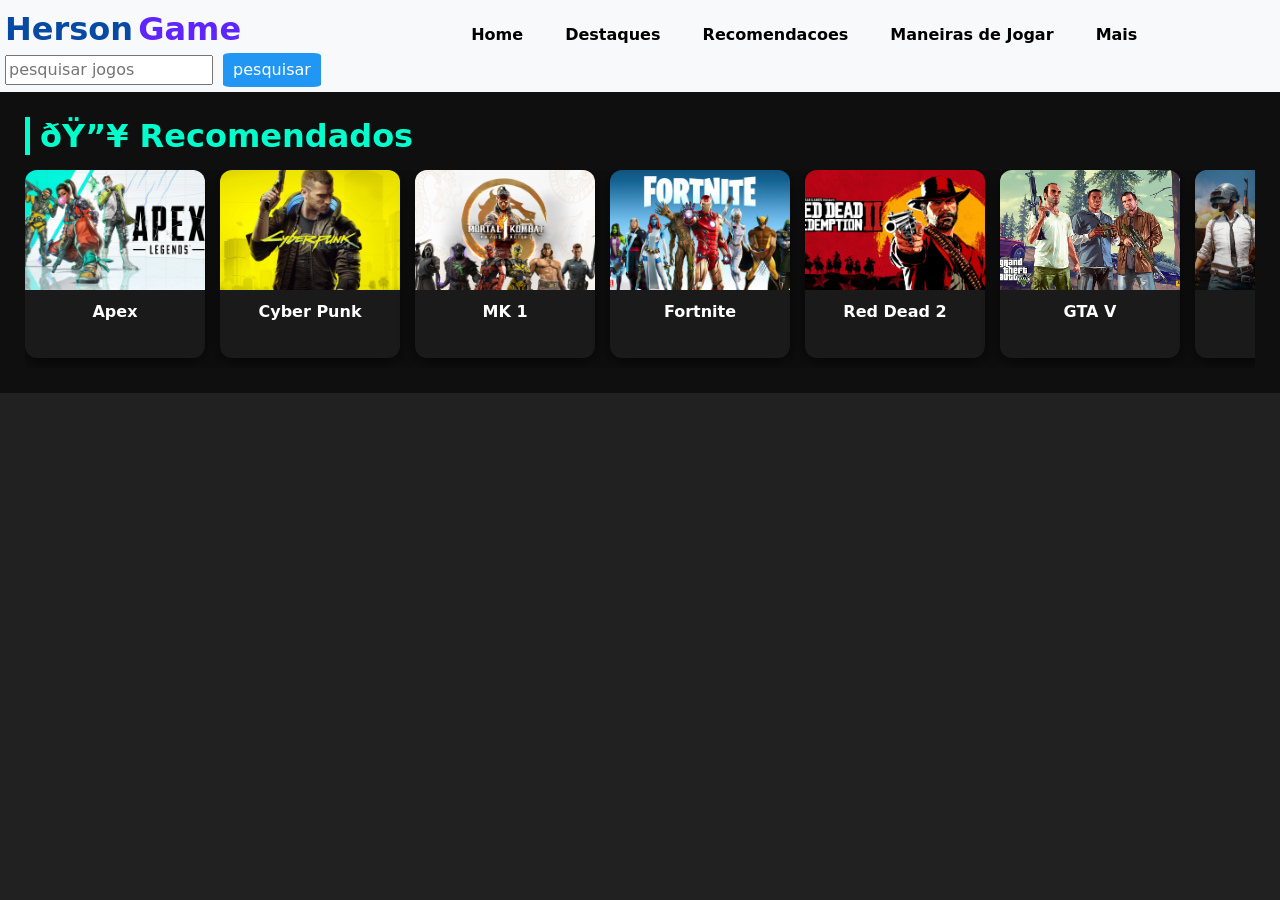
<file: site game/recomendacoes.html>
<!DOCTYPE html>
<html lang="pt-br">

<head class="bg-light link ">
    <meta charset="=UTF-8">
    <title>Hersongamerepack</title>
    <link href="https://cdn.jsdelivr.net/npm/bootstrap@5.3.8/dist/css/bootstrap.min.css" rel="stylesheet"
        integrity="sha384-sRIl4kxILFvY47J16cr9ZwB07vP4J8+LH7qKQnuqkuIAvNWLzeN8tE5YBujZqJLB" crossorigin="anonymous">
    <script src="https://cdn.jsdelivr.net/npm/bootstrap@5.3.8/dist/js/bootstrap.bundle.min.js"
        integrity="sha384-FKyoEForCGlyvwx9Hj09JcYn3nv7wiPVlz7YYwJrWVcXK/BmnVDxM+D2scQbITxI"
        crossorigin="anonymous"></script>

    <link rel="stylesheet" href="style.css">
   

</head>
<script>
   function pesquisar() {
    let pesquisa = document.getElementById("campoPesquisa").value.toLowerCase().trim();

    if (pesquisa.includes("apex")) {
        window.location.href = "destaques.html#apex";
    }
    else if (pesquisa.includes("cyber") || pesquisa.includes("cyberpunk")) {
        window.location.href = "destaques.html#cyberpunk";
    }
    else if (pesquisa.includes("mk")) {
        window.location.href = "destaques.html#mk1";
    }
    else if (pesquisa.includes("fortnite")) {
        window.location.href = "destaques.html#fortnite";
    }
    else if (pesquisa.includes("gta")) {
        window.location.href = "destaques.html#gta5";
    }
    else if (pesquisa.includes("minecraft")) {
        window.location.href = "destaques.html#minecraft";
    }
    else if (pesquisa.includes("valorant")) {
        window.location.href = "destaques.html#valorant";
    }
    else {
        alert("Jogo não encontrado!");
    }
}


</script>

<body>
    <header class="bg-light header">
        
            <span class="span-1">Herson</span>
            <span class="span-2">Game</span>
            <section class="links pesquisa">
            <a href="http://127.0.0.1:5500/game.html">Home</a>
            <a href="destaques.html">Destaques</a>
            <a href="recomendacoes.html">Recomendacoes</a>
            <a href="maneiras de jogar.html">Maneiras de Jogar</a>
            <a href="mais.html">Mais</a>   
        
            <input type="text" id="campoPesquisa" placeholder="pesquisar jogos" >
            <button onclick="pesquisar()">pesquisar</button>
                        
            

            </section>
            
        </section>
        
    </header>

    
<section class="recomendados">
  <h2 class="titulo-recomendados">🔥 Recomendados</h2>

  <div class="recomendados-container">

    <div class="card-recomendado"><img src="imagens 2/apex.jpg"><div class="titulo">Apex</div></div>
    <div class="card-recomendado"><img src="imagens 2/cyber.jpg"><div class="titulo">Cyber Punk</div></div>
    <div class="card-recomendado"><img src="imagens/mk1.jpg"><div class="titulo">MK 1</div></div>
    <div class="card-recomendado"><img src="imagens 2/fortnite.jpg"><div class="titulo">Fortnite</div></div>
    <div class="card-recomendado"><img src="imagens 2/red.jpg"><div class="titulo">Red Dead 2</div></div>
    <div class="card-recomendado"><img src="imagens 2/gta v.jpg"><div class="titulo">GTA V</div></div>
    <div class="card-recomendado"><img src="imagens 2/pug.jpg"><div class="titulo">PUBG</div></div>
    <div class="card-recomendado"><img src="imagens 2/witcher.jpg"><div class="titulo">The Witcher</div></div>
    <div class="card-recomendado"><img src="imagens 2/forza ho.jpg"><div class="titulo">Forza Horizon 5</div></div>
    <div class="card-recomendado"><img src="imagens 2/free.jpg"><div class="titulo">Free Fire</div></div>
    <div class="card-recomendado"><img src="imagens 2/horizon.avif"><div class="titulo">Horizon Zero Dawn</div></div>
    <div class="card-recomendado"><img src="imagens 2/mine.jpg"><div class="titulo">Minecraft</div></div>
    <div class="card-recomendado"><img src="imagens 2/roblox.jpg"><div class="titulo">Roblox</div></div>
    <div class="card-recomendado"><img src="imagens 2/valorant.png"><div class="titulo">Valorant</div></div>
    <div class="card-recomendado"><img src="imagens 2/zelda.jpg"><div class="titulo">Zelda</div></div>

  </div>
</section>
        
    </body>
</file>
<file: style.css>
body{
    
    background-color: rgb(33, 33, 33);
}
.header{
.header {
    display: flex;
    justify-content: space-between;
    align-items: center;
    padding: 15px 20px;
    flex-wrap: wrap;
}
}

.links{
display: inline;
margin: 200px; ;
}

.links a{
    border-radius: 8PX;
    padding: 8PX 12PX;
margin-left: 13px;
text-decoration: none;
font-weight: bold;
color: black;
transition: 0.3s;
}

.links a:hover{
    

    background: #00ffcc;

    color: black;
}

.span-1 , .span-2{
    font-weight: bold;
    font-size: xx-large;
}

.span-1{
    color: rgb(7, 74, 163);
}
.span-2{
    color: rgb(95, 37, 255);
}


.img{
    width: 1200px;
}
.img img{
    margin-left: 17%;
    margin-bottom: 600%;
    width: 100%;
}

.slider {
    width: 90%;
    height: 800px;
    margin: 20px auto;
    position: relative;
    overflow: hidden;
    border-radius: 20px;
}

.slider img{
    position: absolute;
    width: 100%;
    height: 100%;
    object-fit: cover;
    opacity: 0;
    animation: slide 35s infinite;
    border-radius: 20PX;
}
.slider img:nth-child(1) { animation-delay: 0s; }

.slider img:nth-child(2) { animation-delay: 5s; }

.slider img:nth-child(3) { animation-delay: 10s; }
.slider img:nth-child(4) { animation-delay: 20s; }
.slider img:nth-child(5) { animation-delay: 25s; }
.slider img:nth-child(6) { animation-delay: 30s; }
.slider img:nth-child(7) { animation-delay: 35s; }

@keyframes slide {

  0% { opacity: 0; }

  10% { opacity: 1; }

  30% { opacity: 1; }

  40% { opacity: 0; }

  100% { opacity: 0; }
}

.grid-jogos {
  display: grid;
  grid-template-columns: repeat(3, 1fr);
  gap: 10px;
}

.grid-jogo card{
    width: 90%;
    max-width: 1200px;
    height: 500px; /* altura fixa */
    margin: 20px auto;
    padding: 15px;

    display: flex;
    flex-wrap: wrap;
    gap: 15px;

    overflow-y: auto; /* 🔥 scroll vertical */
    overflow-x: hidden;

    background: #111;
    border-radius: 15px;
    box-shadow: 0 0 15px rgba(0,0,0,0.4);
}

.card {
  position: relative;
}

.card img {
  width: 100%;
  display: block;
}

.texto {
  position: absolute;
  bottom: 5px;
  left: 5px;
  color: white;
  background: rgba(0,0,0,0.5);
  padding: 3px;

  
}

.pesquisa button {
    padding: 5px 10px;
    border: none;
    border-radius: 8%;
    background-color: #2196F3;
    color: white;
    cursor: pointer;
    margin-left: 5px;
}

.pesquisa button:hover {
    background-color:  rgb(95, 37, 255);
}

.recomendados {
  padding: 25px;
  background: #0f0f0f;
  color: white;
}

/* TÍTULO BONITO */
.titulo-recomendados {
  font-size: 32px;
  font-weight: bold;
  margin-bottom: 15px;
  color: #00ffcc;
  text-shadow: 0 0 10px rgba(0, 255, 204, 0);
  border-left: 5px solid #00ffcc;
  padding-left: 10px;
}

/* CONTAINER */
.recomendados-container {
  display: flex;
  gap: 15px;
  overflow-x: auto;
  padding-bottom: 10px;
}

/* CARD */
.card-recomendado {
  min-width: 180px;
  background: #1a1a1a;
  border-radius: 12px;
  overflow: hidden;
  box-shadow: 0 5px 15px rgba(0,0,0,0.6);
  transition: 0.3s;
  cursor: pointer;
}

/* IMAGEM */
.card-recomendado img {
  width: 100%;
  height: 120px;
  object-fit: cover;
}

/* TEXTO */
.card-recomendado .titulo {
  padding: 10px;
  text-align: center;
  font-weight: bold;
  color: white;
}

/* HOVER */
.card-recomendado:hover {
  transform: scale(1.08);
  box-shadow: 0 8px 20px rgba(0,255,204,0.3);
}

.titulo-pagina {
  text-align: center;
  font-size: 32px;
  margin: 20px 0;
  color: #0073ff;
  text-shadow: 0 0 10px rgba(90, 255, 167, 0.957);
}

.plataformas {
  display: grid;
  grid-template-columns: repeat(auto-fit, minmax(220px, 1fr));
  gap: 20px;
  padding: 20px;
}

.plataforma {
  background: #232323;
  color: rgb(255, 255, 255);
  border-radius: 12px;
  overflow: hidden;
  box-shadow: 0 5px 15px rgba(13, 13, 13, 0.5);
  transition: 0.3s;
  text-align: center;
}

.plataforma img {
  width: 100%;
  height: 140px;
  object-fit: cover;
}

.plataforma h3 {
  margin: 10px 0 5px;
}

.plataforma p {
  font-size: 14px;
  padding: 0 10px 15px;
  color: #ffffff;
}

.plataforma:hover {
  transform: scale(1.05);
  box-shadow: 0 8px 20px rgb(0, 68, 255);
}

.titulo-mais {
    text-align: center;
    margin: 30px 0;
    font-size: 32px;
}

.sites {
    display: flex;
    justify-content: center;
    gap: 20px;
    flex-wrap: wrap;
}

.site-card {
    width: 300px;
    background: #1a1a1a;
    color: white;
    text-decoration: none;
    padding: 20px;
    border-radius: 12px;
    text-align: center;
    transition: 0.3s;
    box-shadow: 0 4px 10px rgba(0,0,0,0.4);
}

.site-card:hover {
    transform: scale(1.05);
}

.site-card h2 {
    margin-bottom: 10px;
}

.recomendacoes-home{
    width: 90%;
    margin: 40px auto;
}

.titulo-home{
    font-size: 35px;
    color: #00bfff;
    margin-bottom: 30px;
    padding-left: 15px;
    border-left: 6px solid #00bfff;
    text-shadow: 0 0 10px rgba(0, 191, 255, 0);
}

.jogo-home{
    display: flex;
    align-items: center;
    gap: 20px;
    background: #1b1b1b;
    color: white;
    margin-bottom: 20px;
    padding: 15px;
    border-radius: 15px;
    box-shadow: 0 5px 15px rgba(0,0,0,0.3);
    transition: 0.3s;
}

.jogo-home:hover{
    transform: translateY(-5px);
    box-shadow: 0 10px 20px rgba(0,191,255,0.4);
}

.jogo-home img{
    width: 220px;
    height: 130px;
    object-fit: cover;
    border-radius: 12px;
}

.info-jogo{
    flex: 1;
}

.info-jogo h3{
    font-size: 28px;
    margin-bottom: 10px;
    color: #00bfff;
}

.info-jogo p{
    font-size: 16px;
    line-height: 1.6;
    color: #d4d4d4;
}

/* Responsivo para telemóveis */

@media(max-width:768px){

    .jogo-home{
        flex-direction: column;
        text-align: center;
    }

    .jogo-home img{
        width: 100%;
        height: 200px;
    }

    .titulo-home{
        font-size: 28px;
    }

    .info-jogo h3{
        font-size: 24px;
    }
}
@media (max-width: 768px) {

    .header {
        flex-direction: column;
        text-align: center;
        gap: 10px;
    }

    .links {
        display: flex;
        flex-direction: column;
        gap: 10px;
        width: 100%;
    }

    .links a {
        padding: 10px;
        display: block;
    }
}
</file>
<file: site game/style.css>
body{
    
    background-color: rgb(33, 33, 33);
}
.header{
    padding: 5px;
}

.links{
display: inline;
margin: 200px; ;
}

.links a{
    border-radius: 8PX;
    padding: 8PX 12PX;
margin-left: 13px;
text-decoration: none;
font-weight: bold;
color: black;
transition: 0.3s;
}

.links a:hover{
    

    background: #00ffcc;

    color: black;
}

.span-1 , .span-2{
    font-weight: bold;
    font-size: xx-large;
}

.span-1{
    color: rgb(7, 74, 163);
}
.span-2{
    color: rgb(95, 37, 255);
}


.img{
    width: 1200px;
}
.img img{
    margin-left: 17%;
    margin-bottom: 600%;
    width: 100%;
}

.slider {
    width: 90%;
    height: 800px;
    margin: 20px auto;
    position: relative;
    overflow: hidden;
    border-radius: 20px;
}

.slider img{
    position: absolute;
    width: 100%;
    height: 100%;
    object-fit: cover;
    opacity: 0;
    animation: slide 35s infinite;
    border-radius: 20PX;
}
.slider img:nth-child(1) { animation-delay: 0s; }

.slider img:nth-child(2) { animation-delay: 5s; }

.slider img:nth-child(3) { animation-delay: 10s; }
.slider img:nth-child(4) { animation-delay: 20s; }
.slider img:nth-child(5) { animation-delay: 25s; }
.slider img:nth-child(6) { animation-delay: 30s; }
.slider img:nth-child(7) { animation-delay: 35s; }

@keyframes slide {

  0% { opacity: 0; }

  10% { opacity: 1; }

  30% { opacity: 1; }

  40% { opacity: 0; }

  100% { opacity: 0; }
}

.grid-jogos {
  display: grid;
  grid-template-columns: repeat(3, 1fr);
  gap: 10px;
}

.card {
  position: relative;
}

.card img {
  width: 100%;
  display: block;
}

.texto {
  position: absolute;
  bottom: 5px;
  left: 5px;
  color: white;
  background: rgba(0,0,0,0.5);
  padding: 3px;

  
}

.pesquisa button {
    padding: 5px 10px;
    border: none;
    border-radius: 8%;
    background-color: #2196F3;
    color: white;
    cursor: pointer;
    margin-left: 5px;
}

.pesquisa button:hover {
    background-color:  rgb(95, 37, 255);
}

.recomendados {
  padding: 25px;
  background: #0f0f0f;
  color: white;
}

/* TÍTULO BONITO */
.titulo-recomendados {
  font-size: 32px;
  font-weight: bold;
  margin-bottom: 15px;
  color: #00ffcc;
  text-shadow: 0 0 10px rgba(0, 255, 204, 0);
  border-left: 5px solid #00ffcc;
  padding-left: 10px;
}

/* CONTAINER */
.recomendados-container {
  display: flex;
  gap: 15px;
  overflow-x: auto;
  padding-bottom: 10px;
}

/* CARD */
.card-recomendado {
  min-width: 180px;
  background: #1a1a1a;
  border-radius: 12px;
  overflow: hidden;
  box-shadow: 0 5px 15px rgba(0,0,0,0.6);
  transition: 0.3s;
  cursor: pointer;
}

/* IMAGEM */
.card-recomendado img {
  width: 100%;
  height: 120px;
  object-fit: cover;
}

/* TEXTO */
.card-recomendado .titulo {
  padding: 10px;
  text-align: center;
  font-weight: bold;
  color: white;
}

/* HOVER */
.card-recomendado:hover {
  transform: scale(1.08);
  box-shadow: 0 8px 20px rgba(0,255,204,0.3);
}

.titulo-pagina {
  text-align: center;
  font-size: 32px;
  margin: 20px 0;
  color: #0073ff;
  text-shadow: 0 0 10px rgba(90, 255, 167, 0.957);
}

.plataformas {
  display: grid;
  grid-template-columns: repeat(auto-fit, minmax(220px, 1fr));
  gap: 20px;
  padding: 20px;
}

.plataforma {
  background: #232323;
  color: rgb(255, 255, 255);
  border-radius: 12px;
  overflow: hidden;
  box-shadow: 0 5px 15px rgba(13, 13, 13, 0.5);
  transition: 0.3s;
  text-align: center;
}

.plataforma img {
  width: 100%;
  height: 140px;
  object-fit: cover;
}

.plataforma h3 {
  margin: 10px 0 5px;
}

.plataforma p {
  font-size: 14px;
  padding: 0 10px 15px;
  color: #ffffff;
}

.plataforma:hover {
  transform: scale(1.05);
  box-shadow: 0 8px 20px rgb(0, 68, 255);
}

.titulo-mais {
    text-align: center;
    margin: 30px 0;
    font-size: 32px;
}

.sites {
    display: flex;
    justify-content: center;
    gap: 20px;
    flex-wrap: wrap;
}

.site-card {
    width: 300px;
    background: #1a1a1a;
    color: white;
    text-decoration: none;
    padding: 20px;
    border-radius: 12px;
    text-align: center;
    transition: 0.3s;
    box-shadow: 0 4px 10px rgba(0,0,0,0.4);
}

.site-card:hover {
    transform: scale(1.05);
}

.site-card h2 {
    margin-bottom: 10px;
}

.recomendacoes-home{
    width: 90%;
    margin: 40px auto;
}

.titulo-home{
    font-size: 35px;
    color: #00bfff;
    margin-bottom: 30px;
    padding-left: 15px;
    border-left: 6px solid #00bfff;
    text-shadow: 0 0 10px rgba(0, 191, 255, 0);
}

.jogo-home{
    display: flex;
    align-items: center;
    gap: 20px;
    background: #1b1b1b;
    color: white;
    margin-bottom: 20px;
    padding: 15px;
    border-radius: 15px;
    box-shadow: 0 5px 15px rgba(0,0,0,0.3);
    transition: 0.3s;
}

.jogo-home:hover{
    transform: translateY(-5px);
    box-shadow: 0 10px 20px rgba(0,191,255,0.4);
}

.jogo-home img{
    width: 220px;
    height: 130px;
    object-fit: cover;
    border-radius: 12px;
}

.info-jogo{
    flex: 1;
}

.info-jogo h3{
    font-size: 28px;
    margin-bottom: 10px;
    color: #00bfff;
}

.info-jogo p{
    font-size: 16px;
    line-height: 1.6;
    color: #d4d4d4;
}

/* Responsivo para telemóveis */

@media(max-width:768px){

    .jogo-home{
        flex-direction: column;
        text-align: center;
    }

    .jogo-home img{
        width: 100%;
        height: 200px;
    }

    .titulo-home{
        font-size: 28px;
    }

    .info-jogo h3{
        font-size: 24px;
    }
}
</file>
